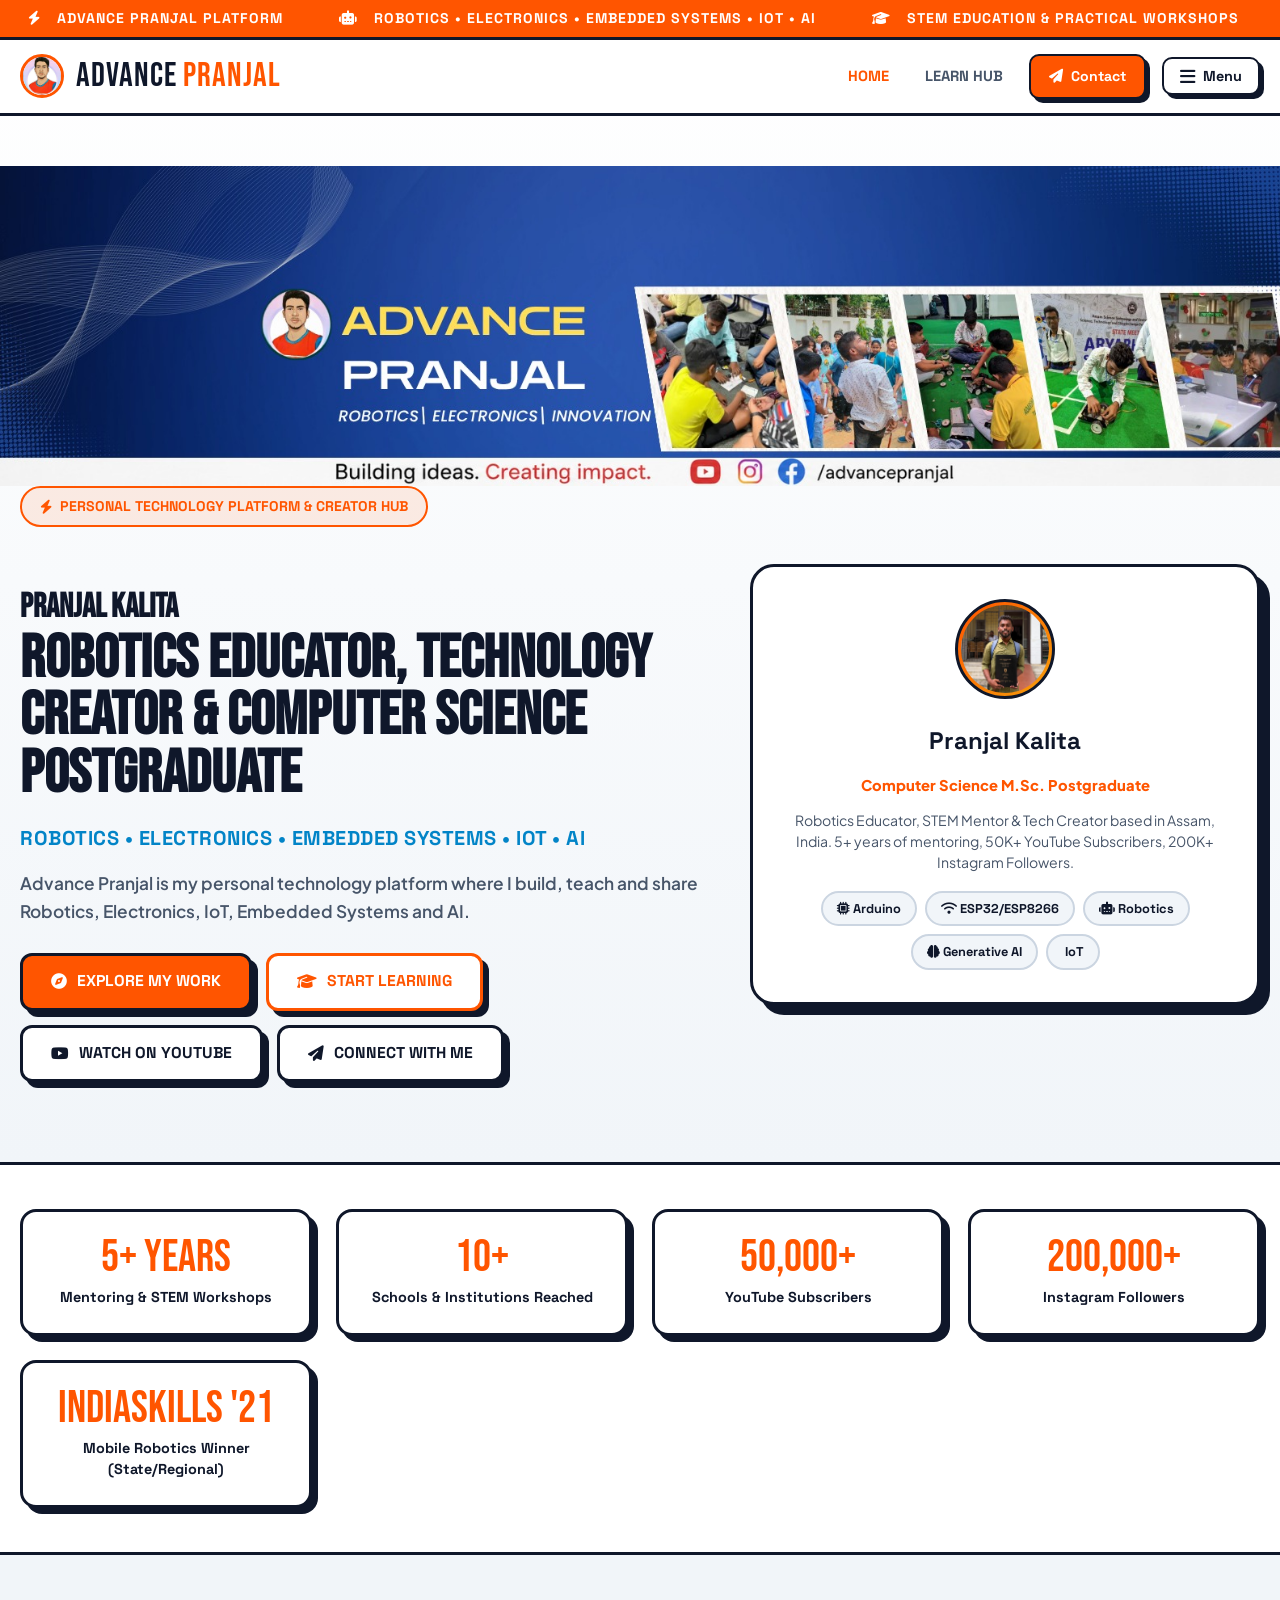
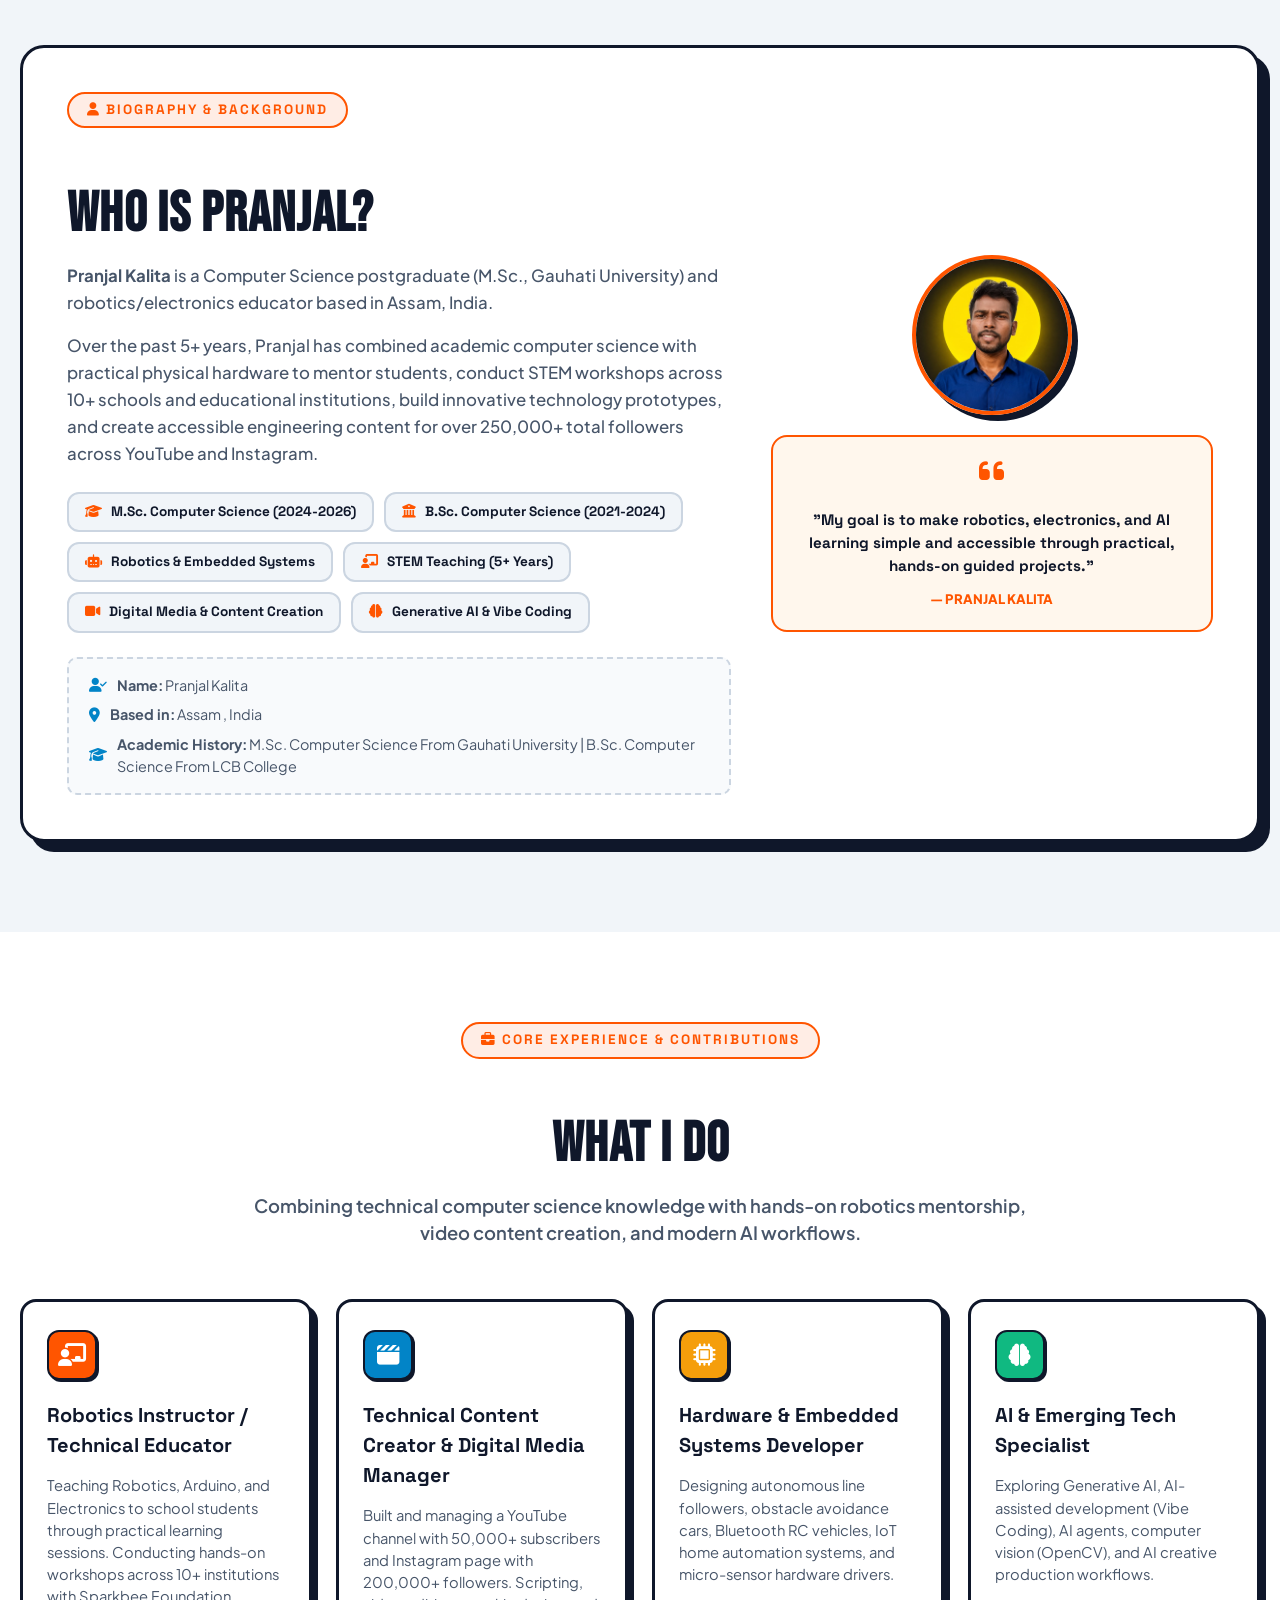
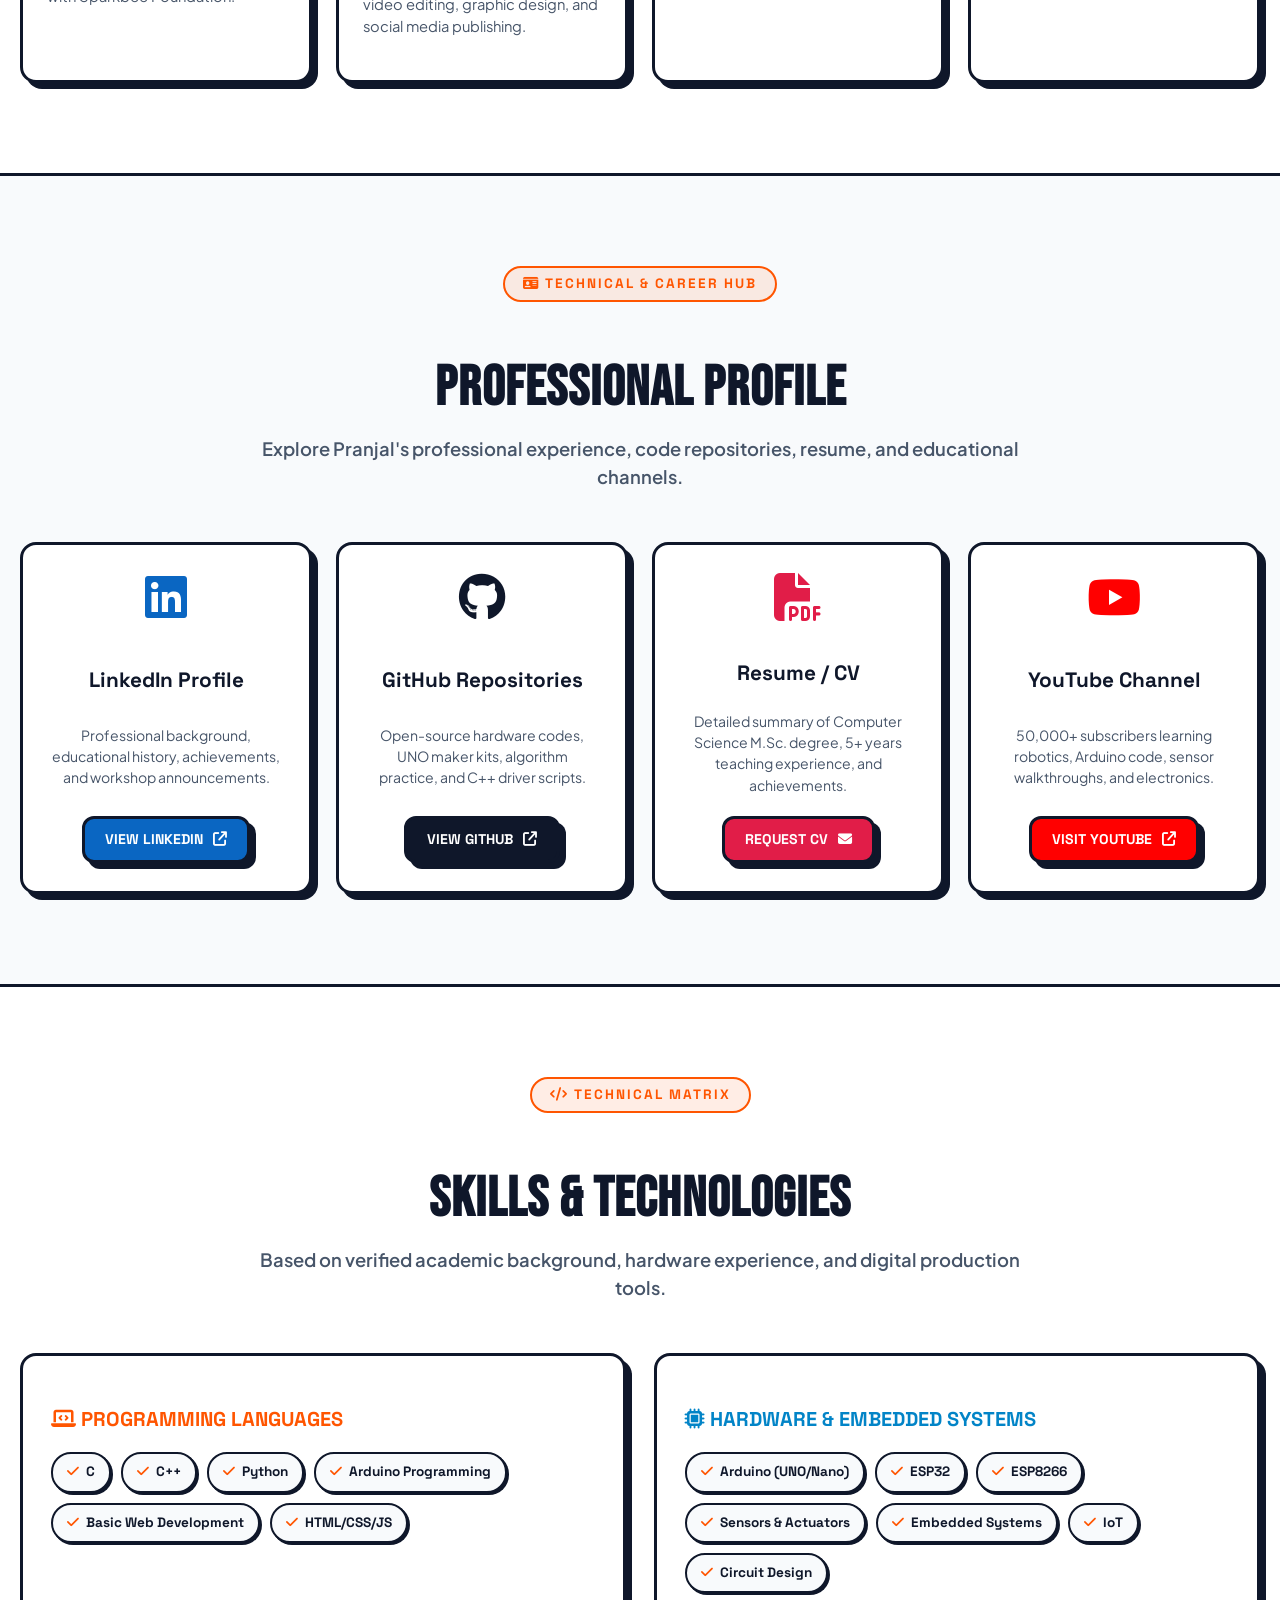
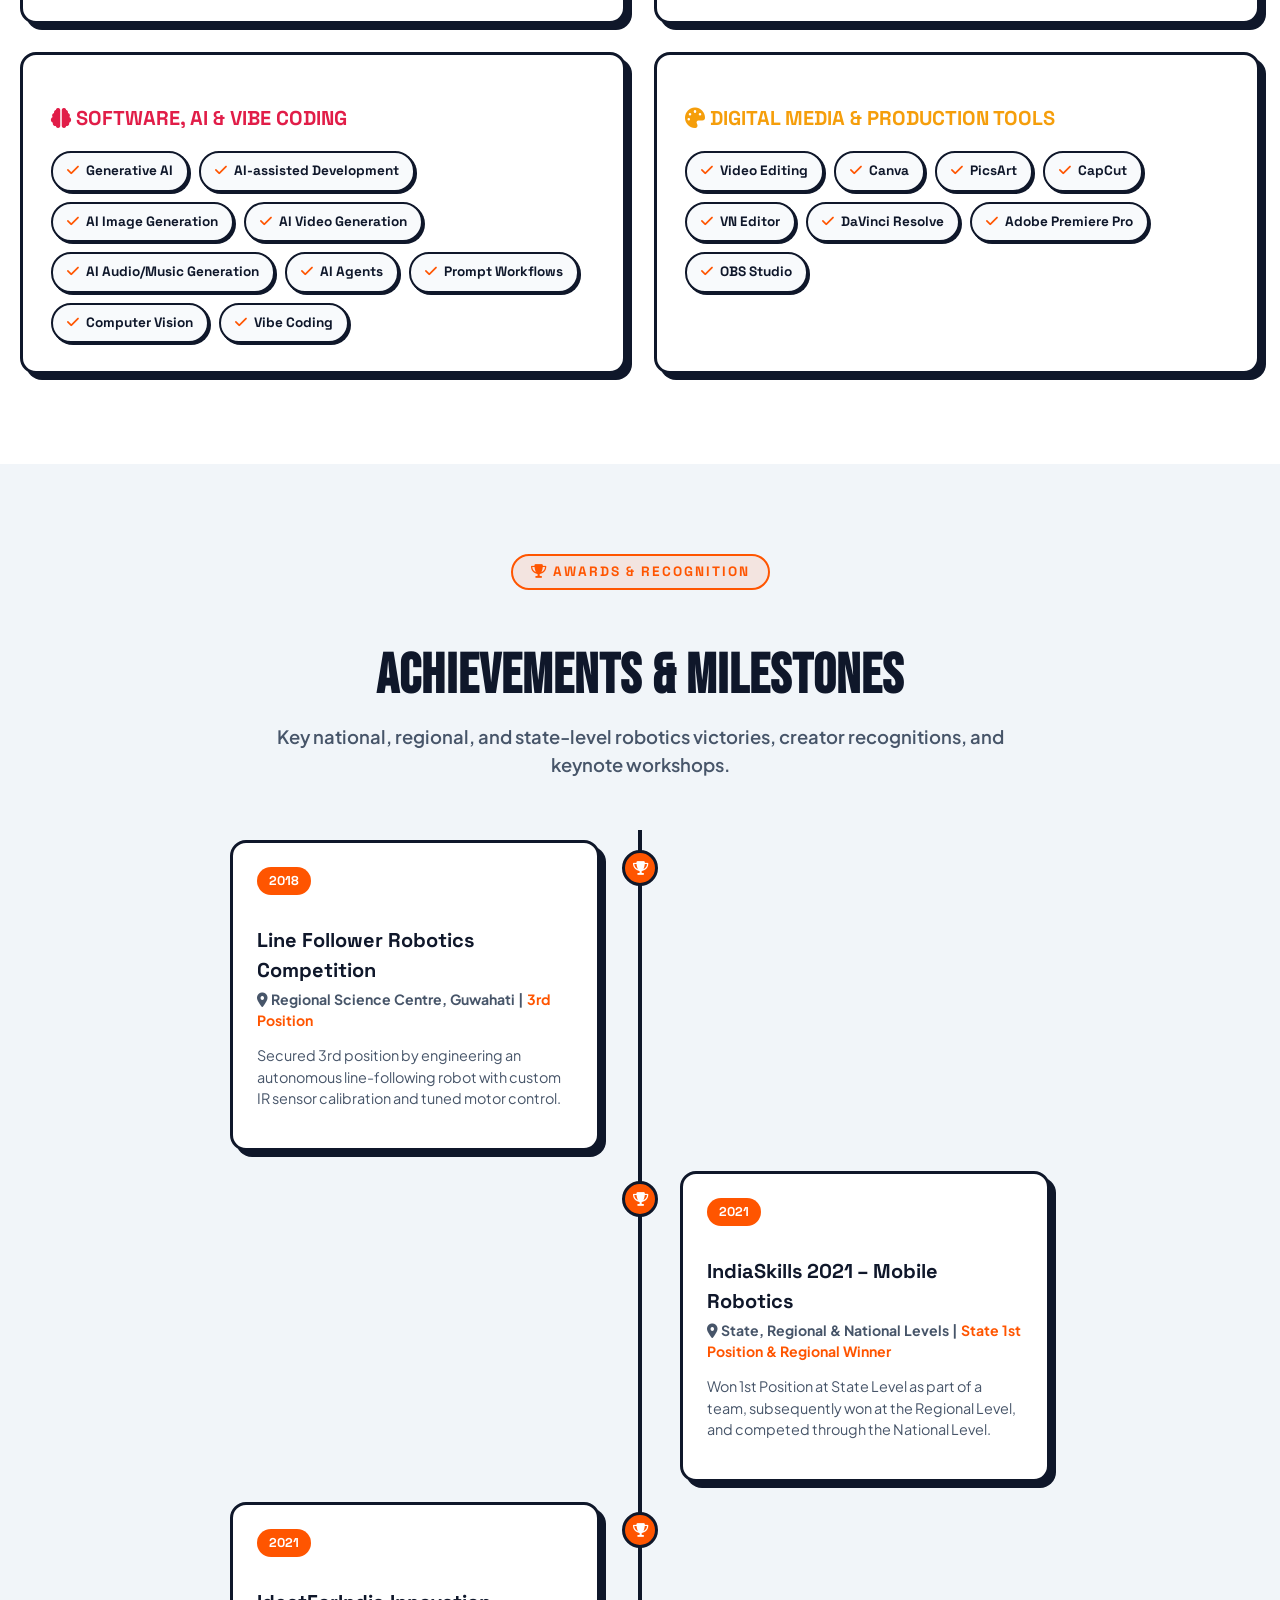
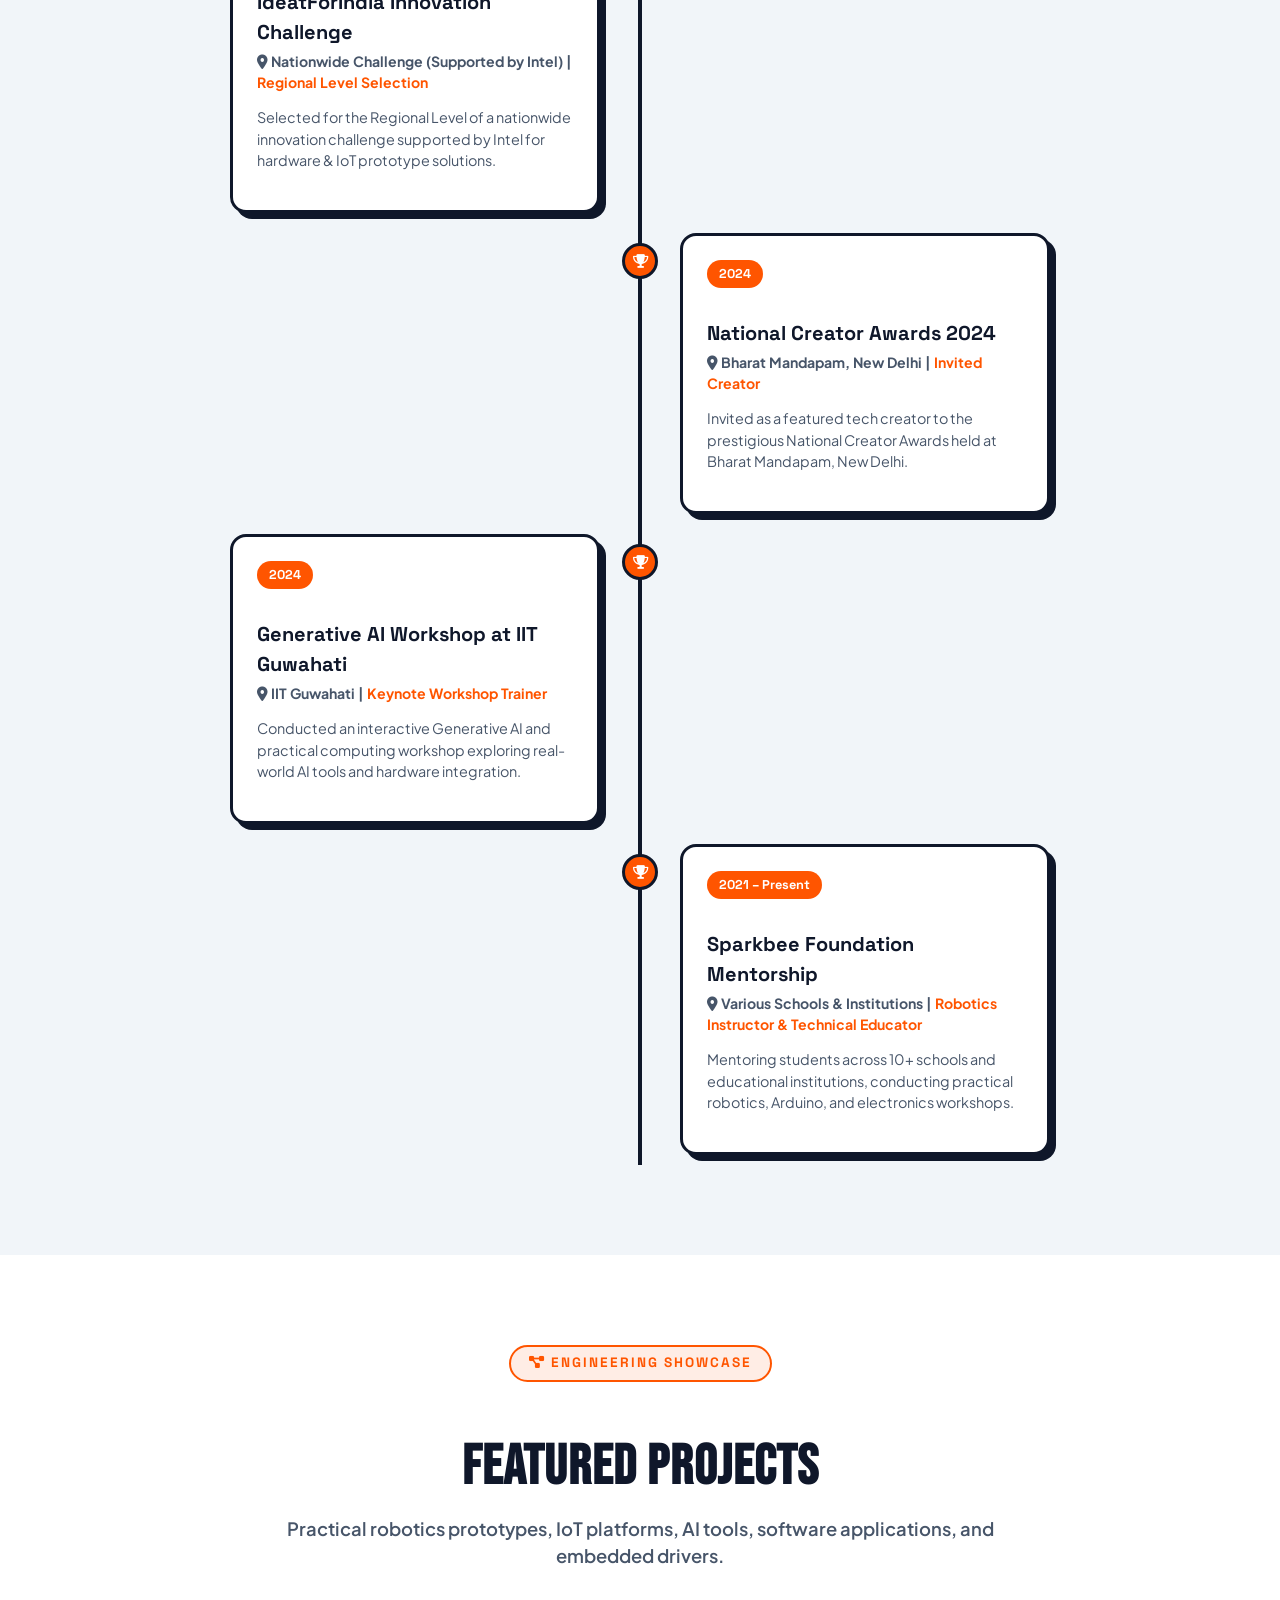
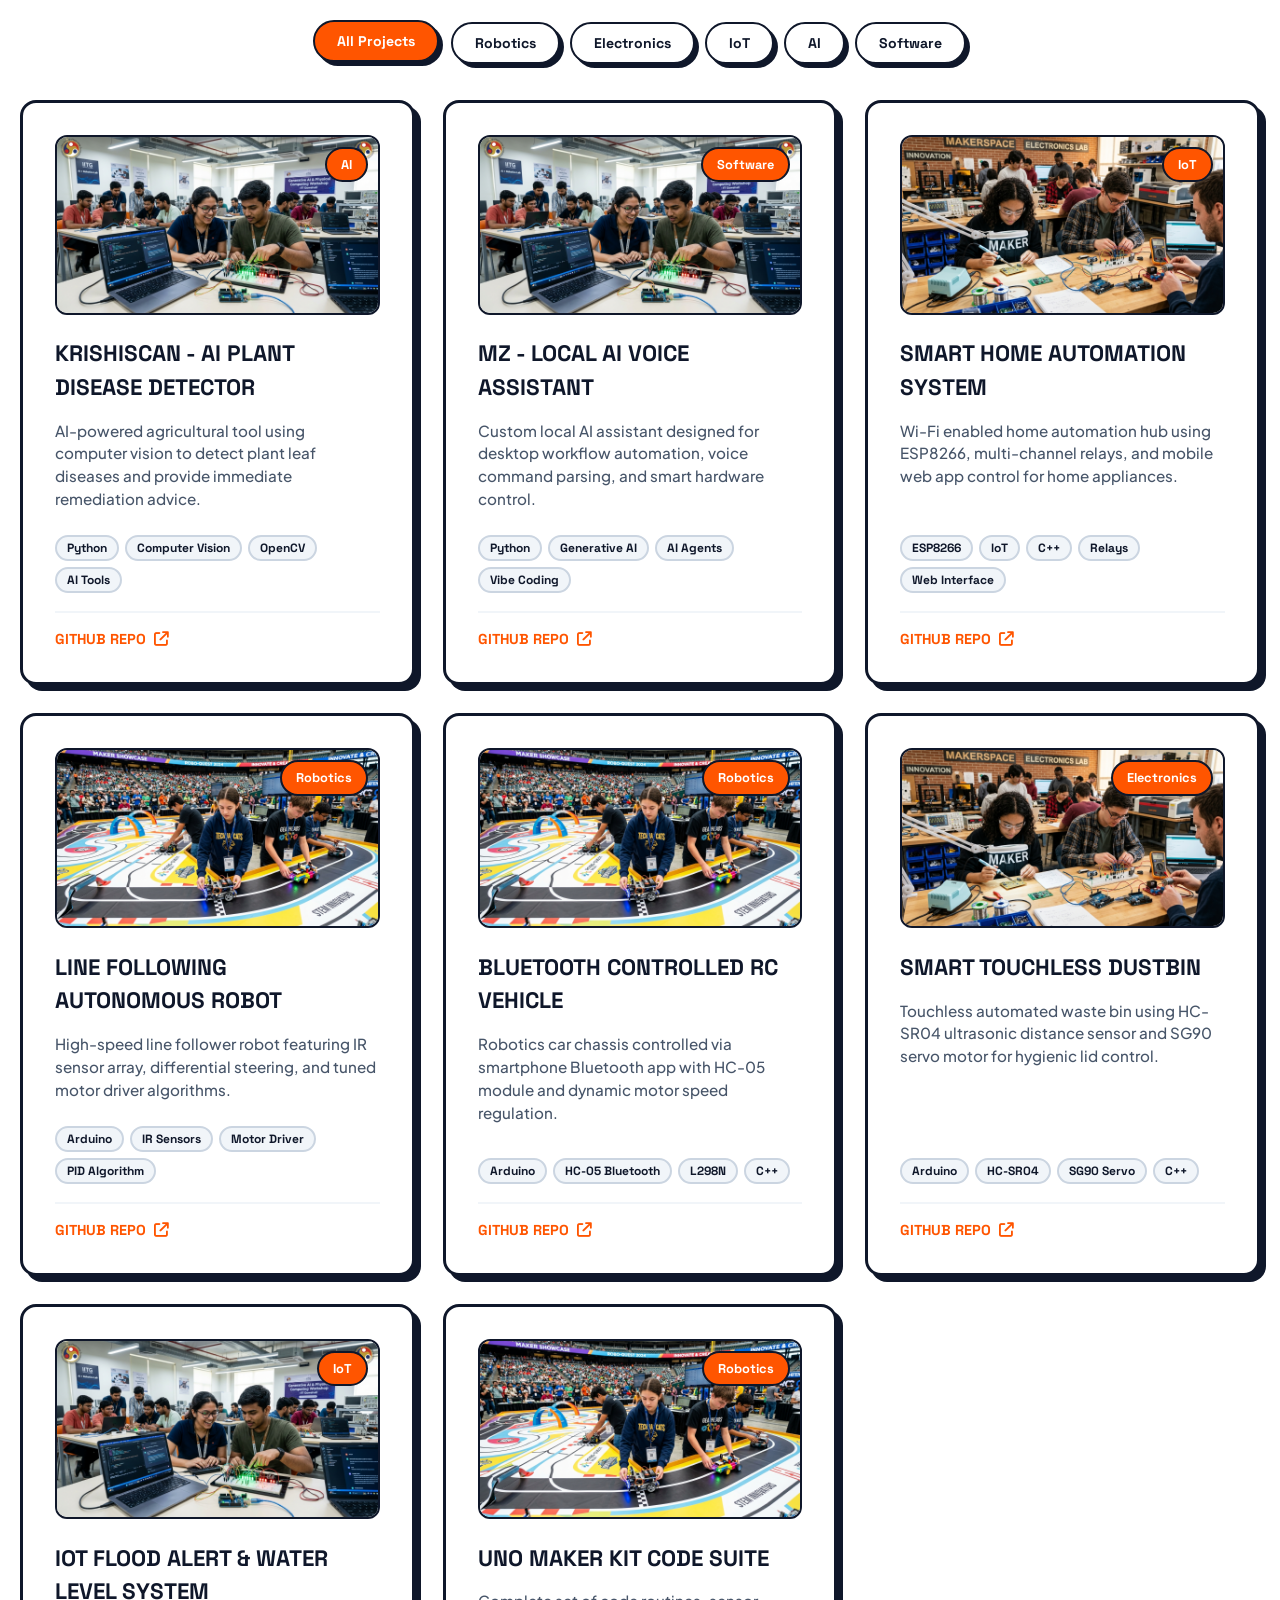
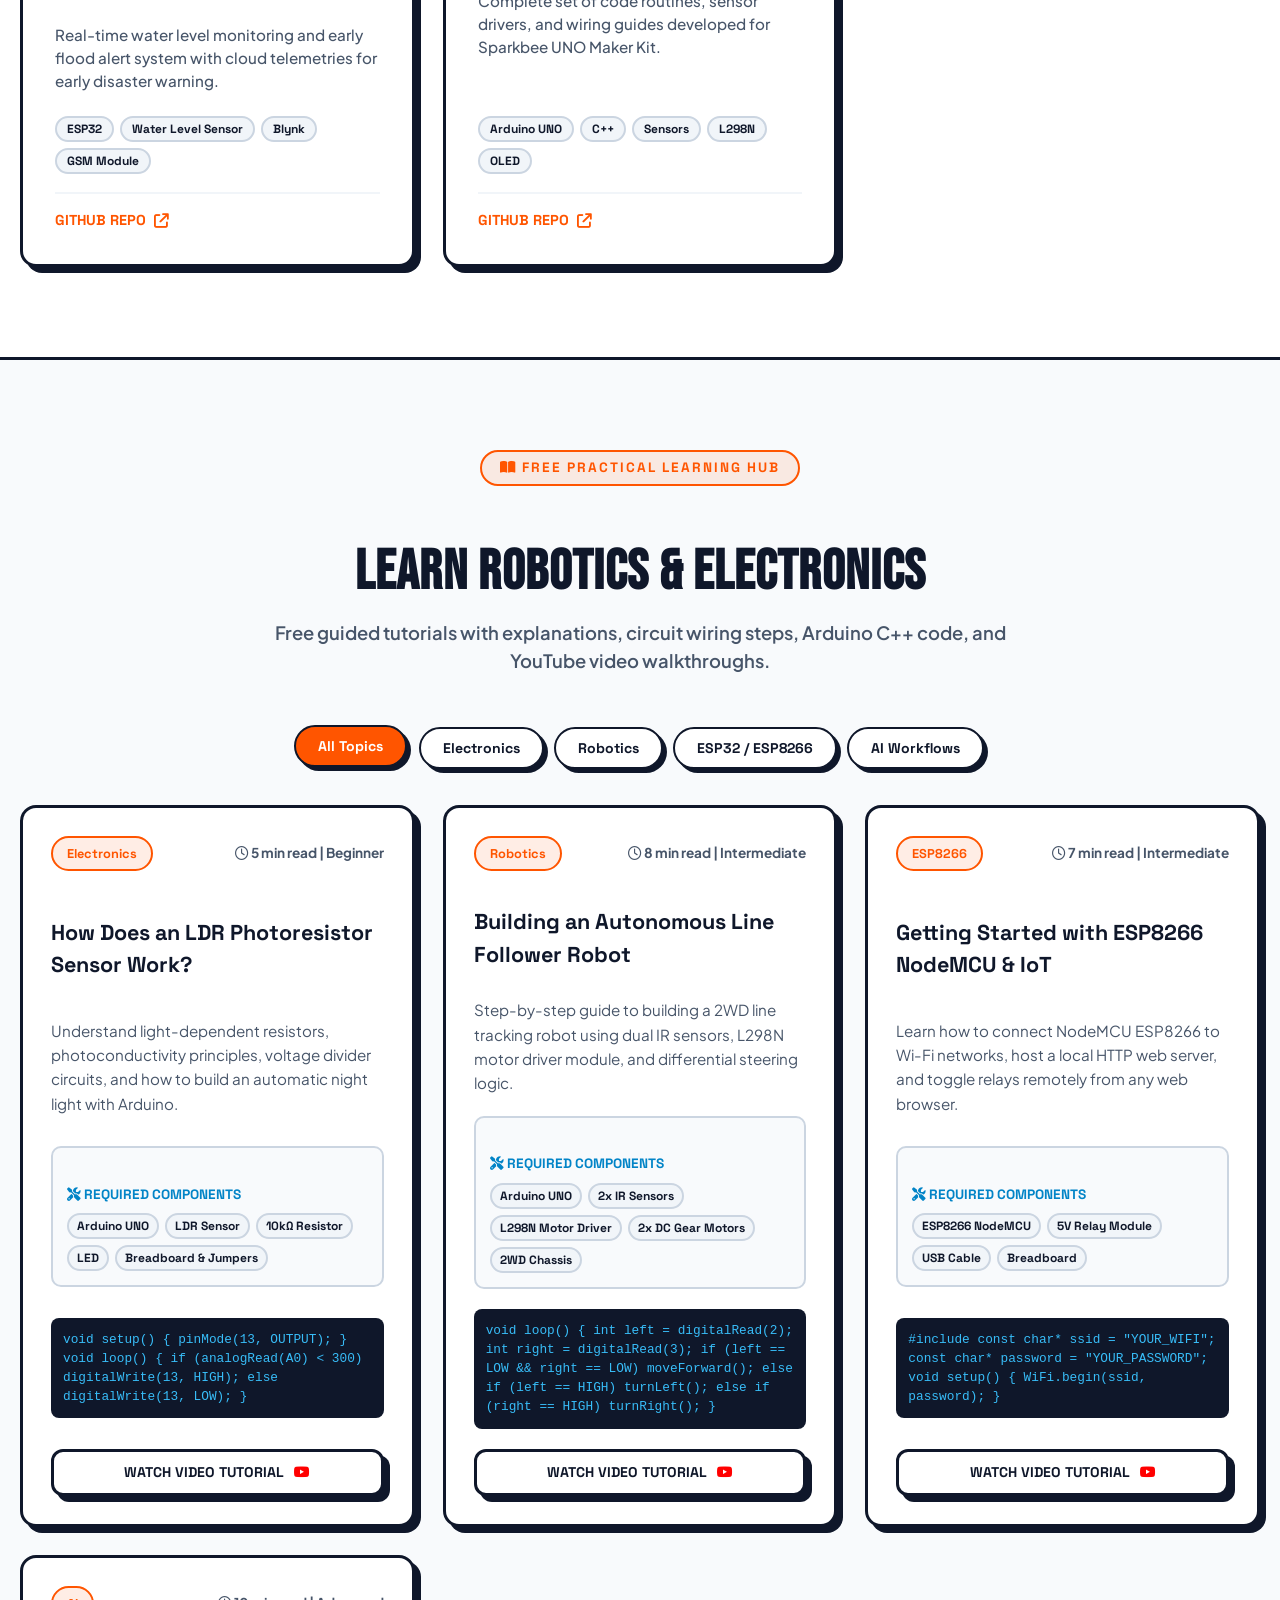
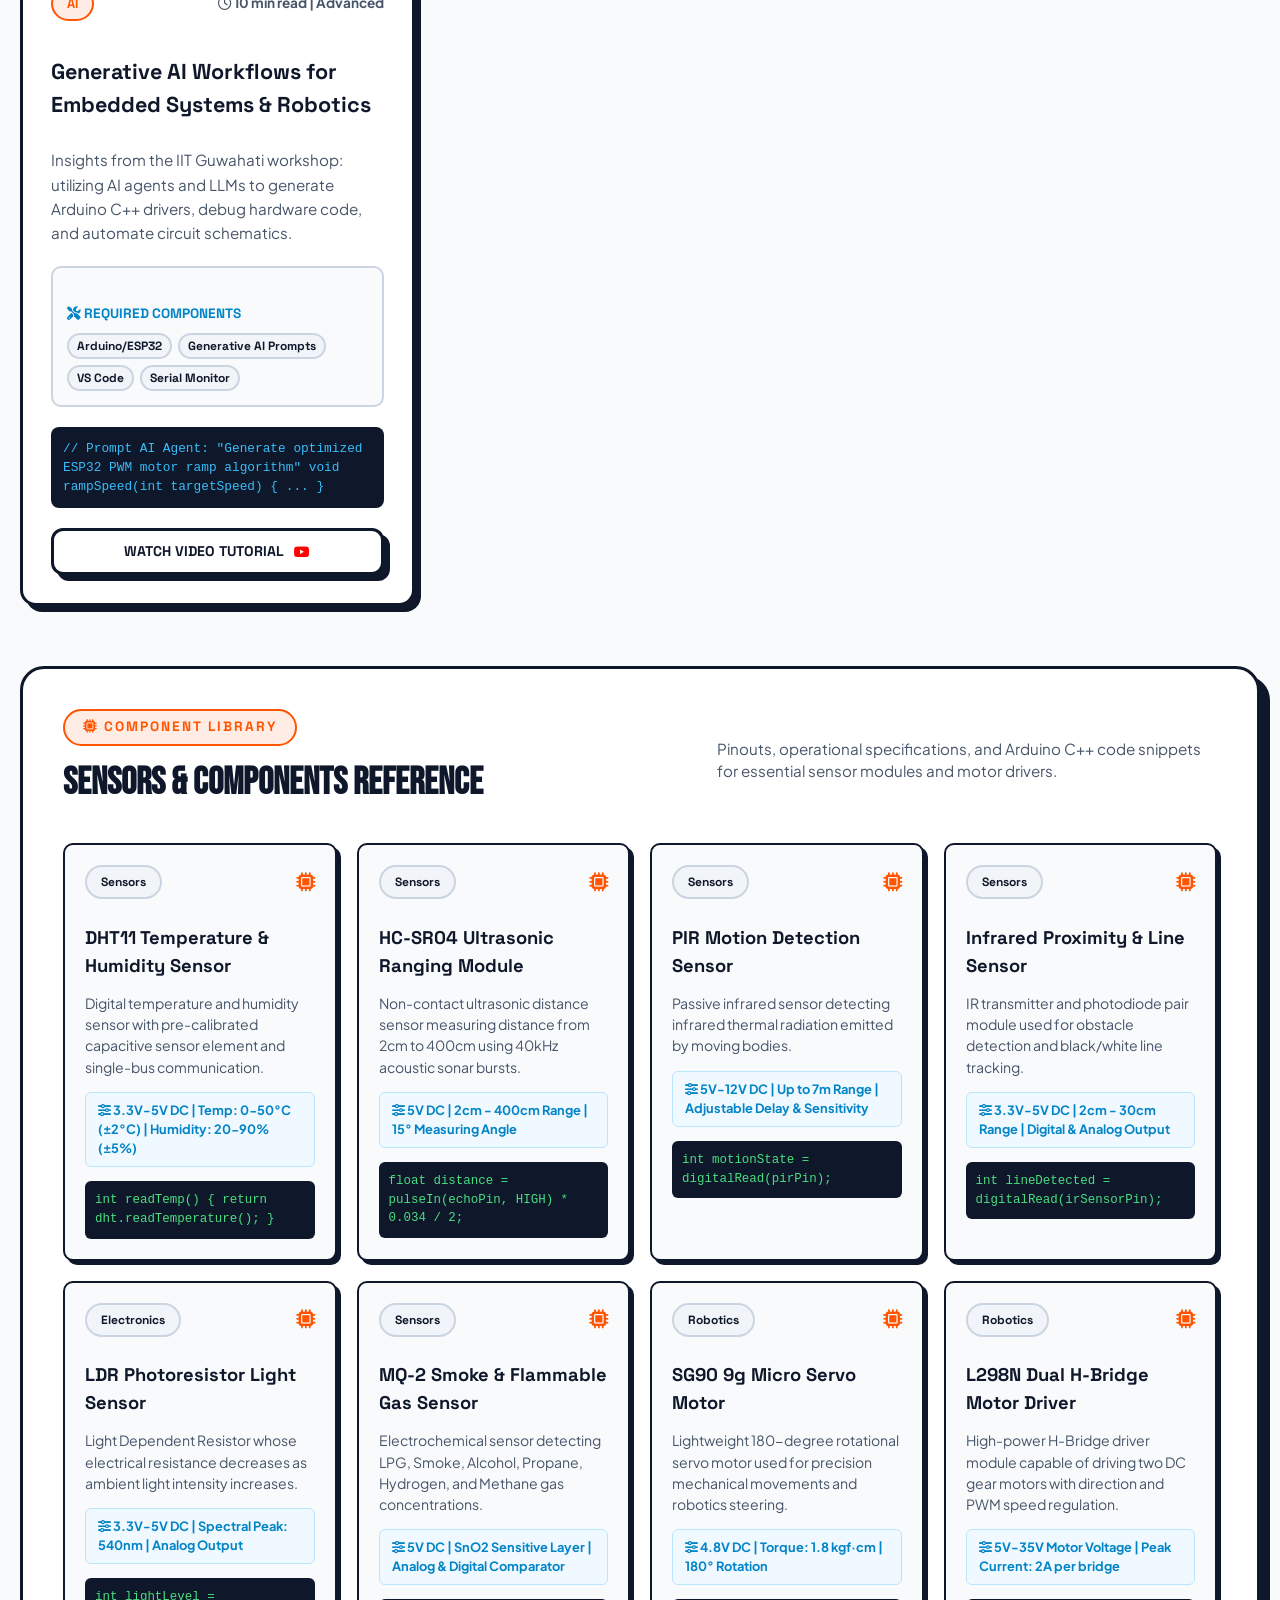
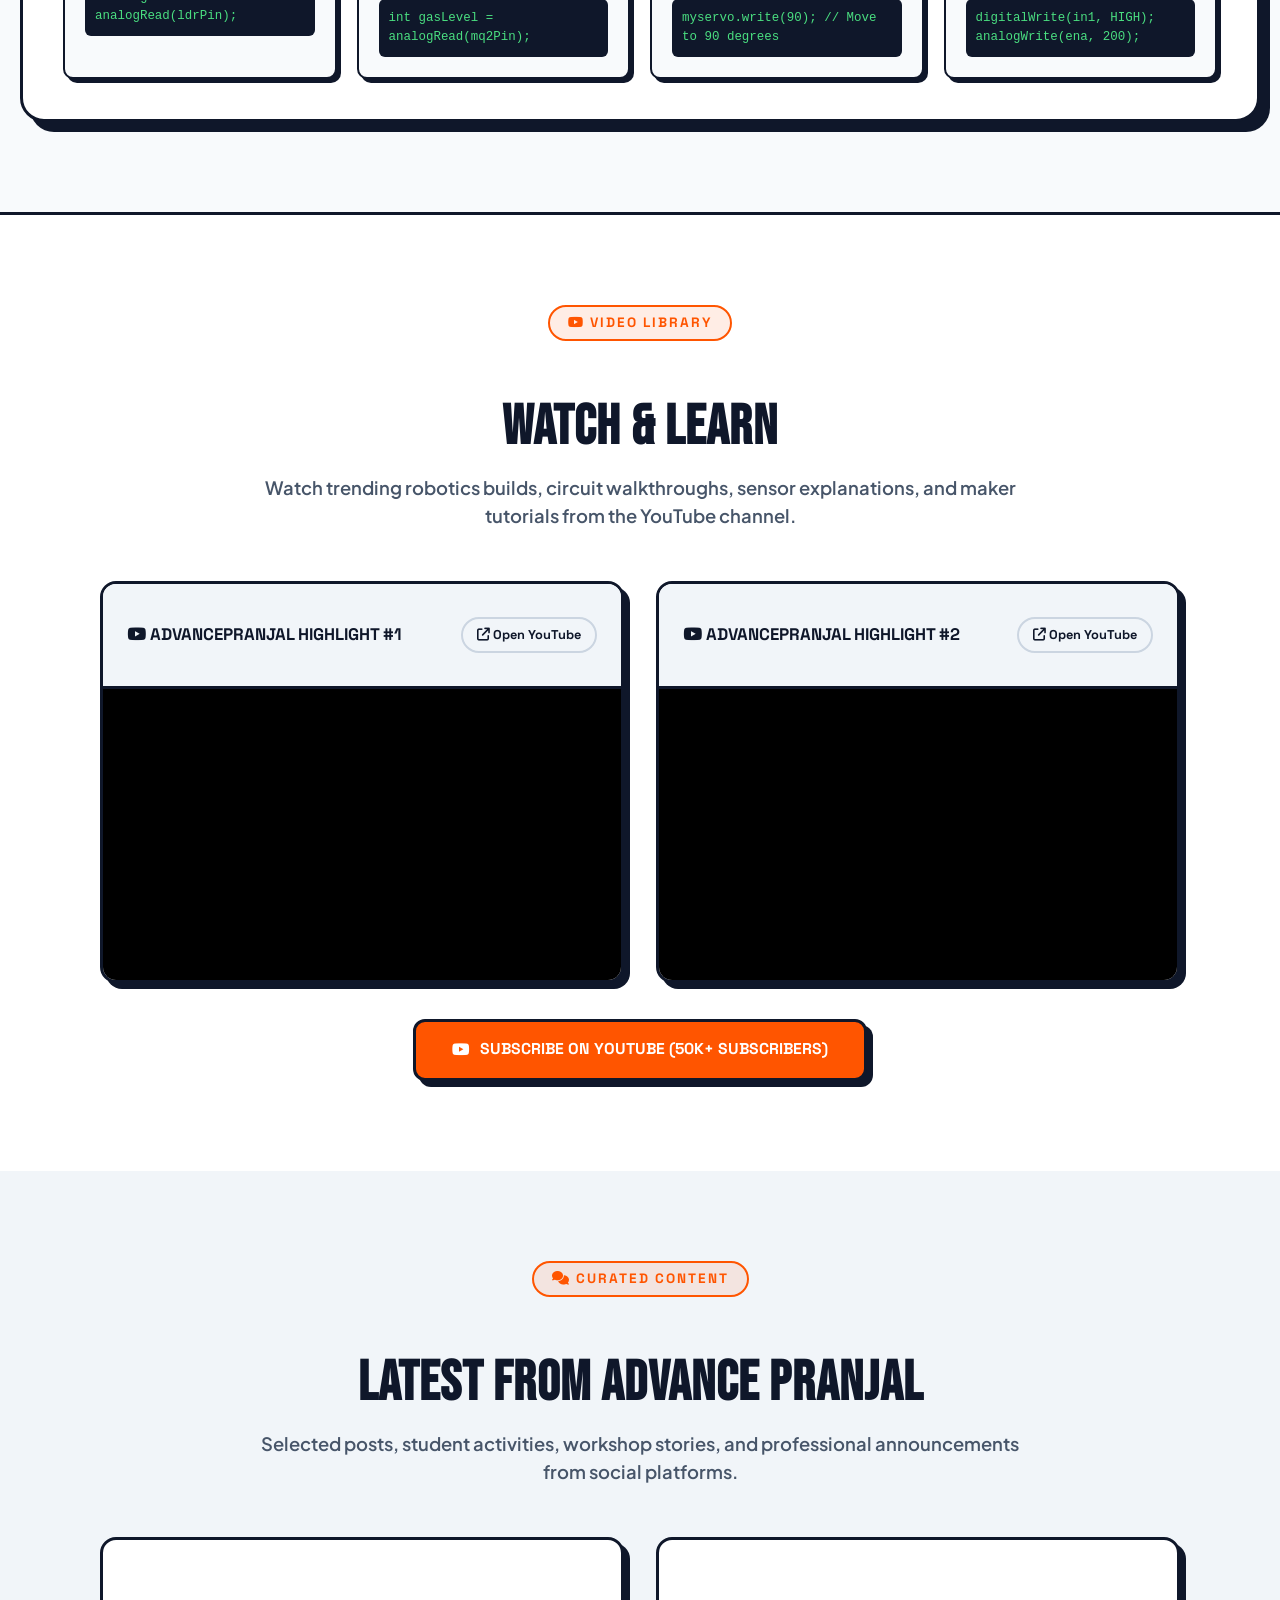
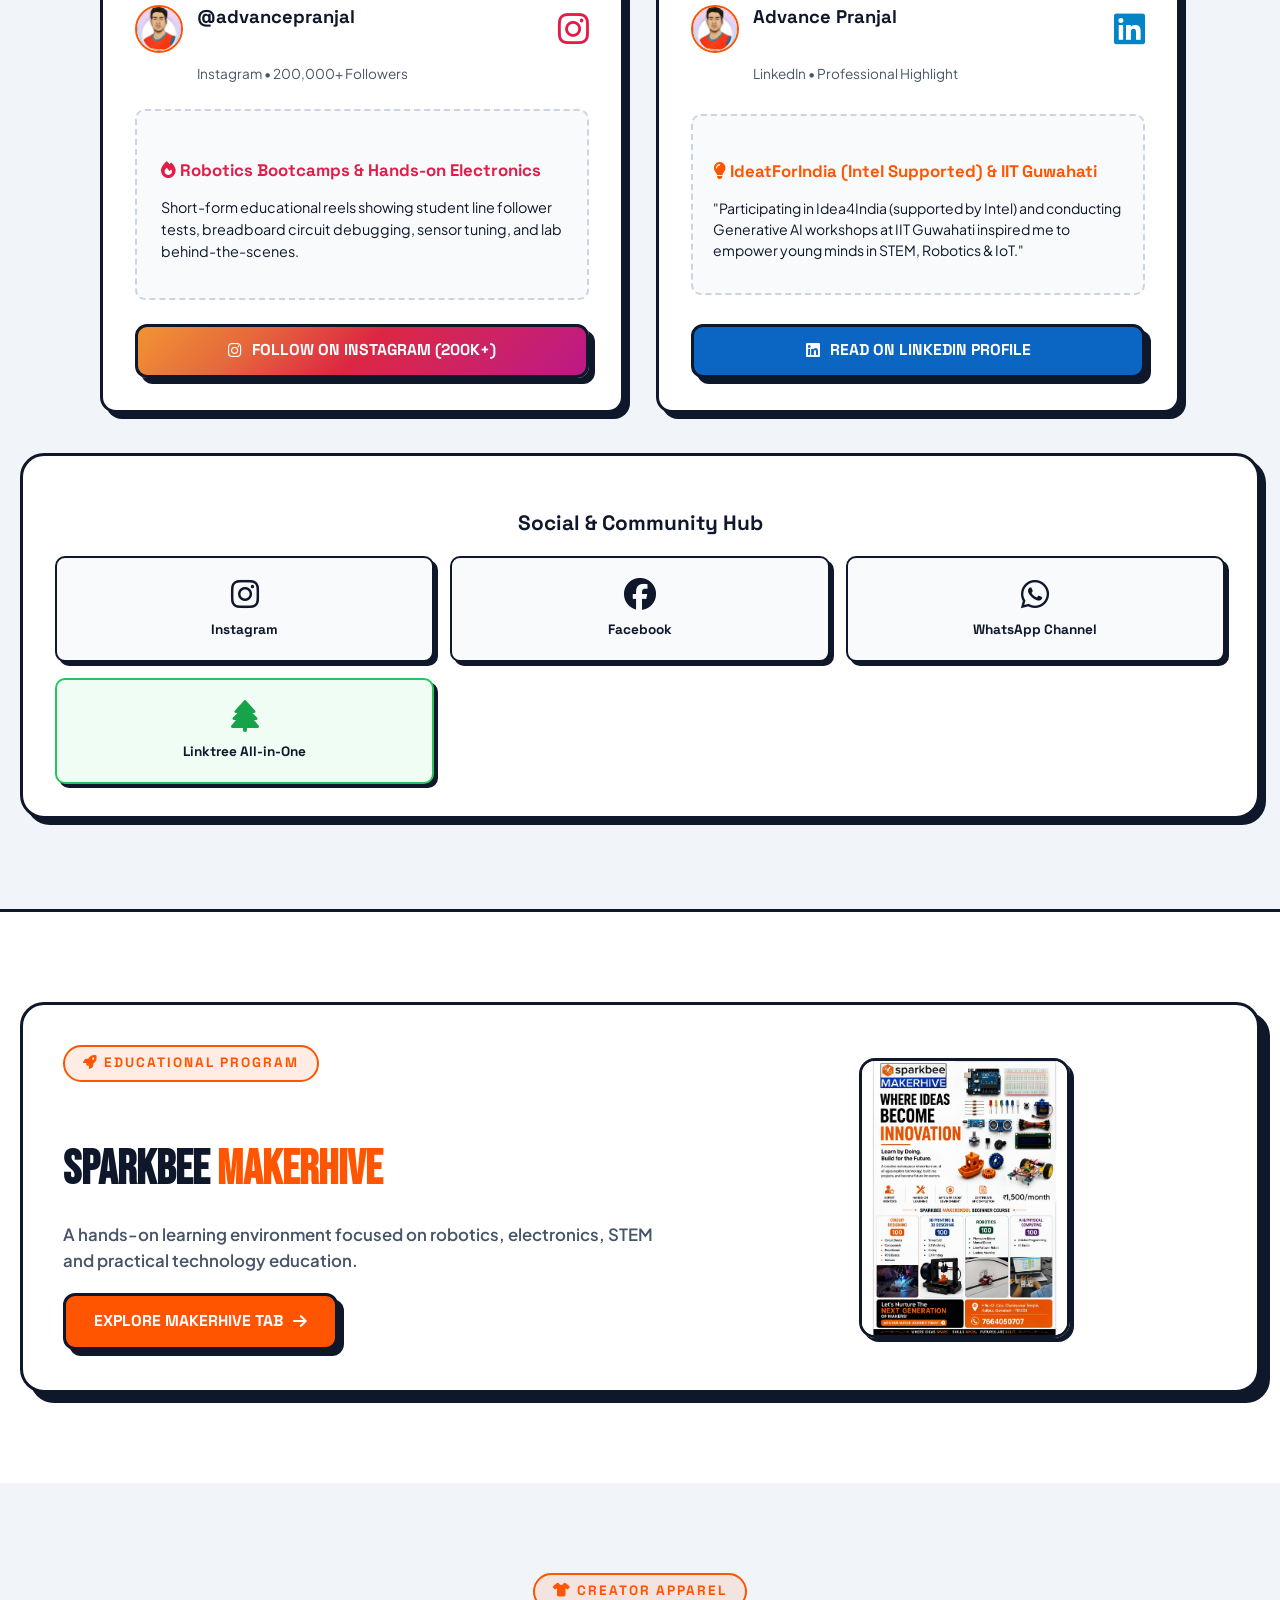
<file: index.html>
<!DOCTYPE html>
<html lang="en">
<head>
  <meta charset="UTF-8">
  <meta name="viewport" content="width=device-width, initial-scale=1.0">
  <meta name="description" content="Pranjal Kalita (Advance Pranjal) — Robotics Educator, Technology Creator & Computer Science Postgraduate based in Assam, India. Personal platform for Robotics, Electronics, IoT, Embedded Systems & AI.">
  <meta name="keywords" content="Pranjal Kalita, Advance Pranjal, Robotics Educator, Technology Creator, Computer Science Postgraduate, Assam, Arduino, ESP32, IoT, STEM Education, Embedded Systems, AI">
  <meta name="author" content="Pranjal Kalita - Advance Pranjal">

  <title>Pranjal Kalita — Robotics Educator, Technology Creator & Computer Science Postgraduate | Advance Pranjal</title>

  <!-- Favicon -->
  <link rel="icon" type="image/jpeg" href="assets/ap_logo.jpg">
  <link rel="shortcut icon" href="favicon.ico">

  <!-- Google Fonts & FontAwesome -->
  <link rel="preconnect" href="https://fonts.googleapis.com">
  <link rel="preconnect" href="https://fonts.gstatic.com" crossorigin>
  <link href="https://fonts.googleapis.com/css2?family=Bebas+Neue&family=Plus+Jakarta+Sans:wght@500;600;700;800;900&family=Space+Grotesk:wght@700;800;900&display=swap" rel="stylesheet">
  <link rel="stylesheet" href="https://cdnjs.cloudflare.com/ajax/libs/font-awesome/6.5.1/css/all.min.css" integrity="sha512-DTOQO9RWCH3ppGqcWaEA1BIZOC6xxalwEsw9c2QQeAIftl+Vegovlnee1c9QX4TctnWMn13TZye+giMm8e2LwA==" crossorigin="anonymous" referrerpolicy="no-referrer" />

  <!-- Custom Styles -->
  <link rel="stylesheet" href="styles.css">
  
  <!-- Central Config -->
  <script src="config.js"></script>
</head>
<body>

  <!-- Announcement Ticker Bar -->
  <div class="ticker-bar">
    <div class="ticker-track">
      <div class="ticker-item"><i class="fa-solid fa-bolt"></i> ADVANCE PRANJAL PLATFORM</div>
      <div class="ticker-item"><i class="fa-solid fa-robot"></i> ROBOTICS • ELECTRONICS • EMBEDDED SYSTEMS • IoT • AI</div>
      <div class="ticker-item"><i class="fa-solid fa-graduation-cap"></i> STEM EDUCATION & PRACTICAL WORKSHOPS</div>
      <div class="ticker-item"><i class="fa-solid fa-fire"></i> 50K+ SUBSCRIBERS & 200K+ FOLLOWERS</div>
      <div class="ticker-item"><i class="fa-solid fa-bolt"></i> ADVANCE PRANJAL PLATFORM</div>
      <div class="ticker-item"><i class="fa-solid fa-robot"></i> ROBOTICS • ELECTRONICS • EMBEDDED SYSTEMS • IoT • AI</div>
    </div>
  </div>

  <!-- Ambient Glow Effects -->
  <div class="bg-glow-1"></div>
  <div class="bg-glow-2"></div>

  <!-- Preloader Screen (Animated Futuristic Tech Studio) -->
  <div id="preloader">
    <div class="preloader-bg-glow"></div>
    <div class="preloader-particles">
      <span></span><span></span><span></span><span></span><span></span>
    </div>
    
    <div class="spinner-box">
      <div class="circle-border">
        <div class="circle-core">
          <img src="assets/ap_logo.jpg" alt="Advance Pranjal Logo" class="preloader-logo">
        </div>
      </div>
    </div>
    
    <div class="preloader-text-box">
      <span id="preloaderTypedText" class="typed-text"></span><span class="typing-cursor">|</span>
    </div>
    <div class="preloader-progress-bar">
      <div class="preloader-progress-fill"></div>
    </div>
  </div>

  <!-- Navigation Bar -->
  <nav class="navbar">
    <div class="nav-container">
      <a href="index.html#hero" class="brand-logo">
        <img src="assets/ap_logo.jpg" alt="Advance Pranjal Logo">
        <span class="brand-title">ADVANCE <span>PRANJAL</span></span>
      </a>

      <!-- Visible Primary Actions (1 or 2 links stay visible) -->
      <div class="nav-primary-actions">
        <a href="index.html#hero" class="nav-visible-link active">Home</a>
        <a href="index.html#learn" class="nav-visible-link">Learn Hub</a>
        <a href="index.html#contact" class="nav-btn"><i class="fa-solid fa-paper-plane"></i> Contact</a>
        
        <!-- Three-Line Menu Button (Hamburguer Menu for all items) -->
        <button class="menu-toggle-btn mobile-toggle" aria-label="Toggle Navigation Menu">
          <i class="fa-solid fa-bars"></i>
          <span class="menu-text">Menu</span>
        </button>
      </div>

      <!-- Navigation Drawer (Contains all section buttons & pages) -->
      <ul class="nav-links">
        <li class="nav-drawer-header">
          <span>Navigation Menu</span>
        </li>
        <li><a href="index.html#hero" class="active"><i class="fa-solid fa-house"></i> Home</a></li>
        <li><a href="index.html#about"><i class="fa-solid fa-user"></i> About Pranjal</a></li>
        <li><a href="index.html#what-i-do"><i class="fa-solid fa-briefcase"></i> What I Do</a></li>
        <li><a href="index.html#professional-profile"><i class="fa-solid fa-id-card"></i> Professional Profile</a></li>
        <li><a href="index.html#achievements"><i class="fa-solid fa-trophy"></i> Achievements</a></li>
        <li><a href="index.html#projects"><i class="fa-solid fa-diagram-project"></i> Featured Projects</a></li>
        <li><a href="index.html#learn"><i class="fa-solid fa-book-open"></i> Learn Robotics & AI</a></li>
        <li><a href="index.html#featured"><i class="fa-brands fa-youtube"></i> Watch & Learn Videos</a></li>
        <li><a href="index.html#social-feed"><i class="fa-solid fa-comments"></i> Social Highlights</a></li>
        <li><a href="makerhive.html" class="nav-drawer-highlight"><i class="fa-solid fa-rocket"></i> Sparkbee MakerHive Page</a></li>
        <li><a href="index.html#store" class="nav-drawer-highlight"><i class="fa-solid fa-bag-shopping"></i> AP Shop</a></li>
        <li><a href="index.html#support" class="nav-drawer-highlight"><i class="fa-solid fa-heart"></i> Support Creator</a></li>
        <li><a href="index.html#contact" class="nav-btn" style="justify-content: center; width: 100%; margin-top: 10px;"><i class="fa-solid fa-paper-plane"></i> Contact Me</a></li>
      </ul>
    </div>
  </nav>

  <!-- 1. HERO SECTION -->
  <header id="hero" class="hero">
    <div class="hero-bg">
      <img src="assets/official_ap_banner.jpeg" alt="Official Advance Pranjal Channel Banner">
      <div class="hero-overlay"></div>
    </div>

    <div class="hero-container">
      <div class="hero-content">
        <div class="hero-badge">
          <i class="fa-solid fa-bolt"></i> Personal Technology Platform & Creator Hub
        </div>
        <h1 class="hero-title">
          <span style="color: var(--border-dark); font-size: 0.55em; display: block; margin-bottom: 6px;">Pranjal Kalita</span>
          Robotics Educator, Technology Creator & Computer Science Postgraduate
        </h1>
        <p class="hero-subtitle">Robotics • Electronics • Embedded Systems • IoT • AI</p>
        <p style="color: var(--text-muted); font-size: 1.08rem; margin-bottom: 28px; font-weight: 600; line-height: 1.6;">
          Advance Pranjal is my personal technology platform where I build, teach and share Robotics, Electronics, IoT, Embedded Systems and AI.
        </p>
        
        <div class="hero-actions">
          <a href="#projects" class="btn-primary">
            <i class="fa-solid fa-compass"></i> Explore My Work
          </a>
          <a href="#learn" class="btn-secondary" style="border-color: var(--accent-orange); color: var(--accent-orange);">
            <i class="fa-solid fa-graduation-cap"></i> Start Learning
          </a>
          <a href="https://www.youtube.com/@AdvancePranjal" target="_blank" rel="noopener" class="btn-secondary">
            <i class="fa-brands fa-youtube"></i> Watch on YouTube
          </a>
          <a href="#contact" class="btn-secondary">
            <i class="fa-solid fa-paper-plane"></i> Connect With Me
          </a>
        </div>
      </div>

      <div class="hero-card-preview">
        <div class="hero-avatar-wrapper">
          <img src="assets/pranjal.jpeg" alt="Pranjal Kalita Profile">
        </div>
        <h3 style="font-family: var(--font-heading); font-size: 1.5rem; margin-bottom: 4px; color: var(--border-dark);">Pranjal Kalita</h3>
        <p style="color: var(--accent-orange); font-size: 0.92rem; font-weight: 800; margin-bottom: 10px;">Computer Science M.Sc. Postgraduate</p>
        <p style="color: var(--text-muted); font-size: 0.88rem; margin-bottom: 16px; line-height: 1.5;">
          Robotics Educator, STEM Mentor & Tech Creator based in Assam, India. 5+ years of mentoring, 50K+ YouTube Subscribers, 200K+ Instagram Followers.
        </p>
        
        <div class="tech-tags">
          <span class="tech-tag"><i class="fa-solid fa-microchip"></i> Arduino</span>
          <span class="tech-tag"><i class="fa-solid fa-wifi"></i> ESP32/ESP8266</span>
          <span class="tech-tag"><i class="fa-solid fa-robot"></i> Robotics</span>
          <span class="tech-tag"><i class="fa-solid fa-brain"></i> Generative AI</span>
          <span class="tech-tag"><i class="fa-solid fa-internet"></i> IoT</span>
        </div>
      </div>
    </div>
  </header>

  <!-- QUICK STATS BAR -->
  <section class="section" style="padding: 44px 0; background: #ffffff; border-bottom: 3px solid var(--border-dark);">
    <div class="container">
      <div id="statsGrid" class="stats-grid">
        <!-- Rendered dynamically from config.js -->
      </div>
    </div>
  </section>

  <!-- 2. ABOUT PRANJAL SECTION -->
  <section id="about" class="section" style="background: #f1f5f9;">
    <div class="container">
      <div class="about-card-wrapper">
        <div class="about-text-col">
          <span class="section-tag"><i class="fa-solid fa-user"></i> Biography & Background</span>
          <h2 class="section-title" style="text-align: left; margin-bottom: 20px;">Who is Pranjal?</h2>
          <p class="about-paragraph">
            <strong>Pranjal Kalita</strong> is a Computer Science postgraduate (M.Sc., Gauhati University) and robotics/electronics educator based in Assam, India.
          </p>
          <p class="about-paragraph">
            Over the past 5+ years, Pranjal has combined academic computer science with practical physical hardware to mentor students, conduct STEM workshops across 10+ schools and educational institutions, build innovative technology prototypes, and create accessible engineering content for over 250,000+ total followers across YouTube and Instagram.
          </p>

          <div class="about-journey-grid">
            <div class="journey-badge"><i class="fa-solid fa-graduation-cap"></i> M.Sc. Computer Science (2024-2026)</div>
            <div class="journey-badge"><i class="fa-solid fa-university"></i> B.Sc. Computer Science (2021-2024)</div>
            <div class="journey-badge"><i class="fa-solid fa-robot"></i> Robotics & Embedded Systems</div>
            <div class="journey-badge"><i class="fa-solid fa-chalkboard-user"></i> STEM Teaching (5+ Years)</div>
            <div class="journey-badge"><i class="fa-solid fa-video"></i> Digital Media & Content Creation</div>
            <div class="journey-badge"><i class="fa-solid fa-brain"></i> Generative AI & Vibe Coding</div>
          </div>

          <div class="public-info-box">
            <div class="info-item"><i class="fa-solid fa-user-check"></i> <span><strong>Name:</strong> Pranjal Kalita</span></div>
            <div class="info-item"><i class="fa-solid fa-location-dot"></i> <span><strong>Based in:</strong> Assam , India</span></div>
            <div class="info-item"><i class="fa-solid fa-graduation-cap"></i> <span><strong>Academic History:</strong> M.Sc. Computer Science From Gauhati University | B.Sc. Computer Science From LCB College </span></div>
          </div>
        </div>

        <div class="about-image-col">
          <img src="assets/PranjalKalita.jpeg" alt="Pranjal Kalita Profile Picture" class="about-avatar-img">
          <div class="about-quote-card">
            <i class="fa-solid fa-quote-left quote-icon"></i>
            <p>"My goal is to make robotics, electronics, and AI learning simple and accessible through practical, hands-on guided projects."</p>
            <span>— Pranjal Kalita</span>
          </div>
        </div>
      </div>
    </div>
  </section>

  <!-- 3. WHAT I DO SECTION -->
  <section id="what-i-do" class="section" style="background: #ffffff;">
    <div class="container">
      <div class="section-header">
        <span class="section-tag"><i class="fa-solid fa-briefcase"></i> Core Experience & Contributions</span>
        <h2 class="section-title">What I Do</h2>
        <p class="section-desc">Combining technical computer science knowledge with hands-on robotics mentorship, video content creation, and modern AI workflows.</p>
      </div>

      <div class="what-i-do-grid">
        <div class="service-card">
          <div class="service-icon" style="background: var(--accent-orange); color: #fff;">
            <i class="fa-solid fa-chalkboard-user"></i>
          </div>
          <h3>Robotics Instructor / Technical Educator</h3>
          <p>Teaching Robotics, Arduino, and Electronics to school students through practical learning sessions. Conducting hands-on workshops across 10+ institutions with Sparkbee Foundation.</p>
        </div>

        <div class="service-card">
          <div class="service-icon" style="background: var(--accent-cyan); color: #fff;">
            <i class="fa-solid fa-clapperboard"></i>
          </div>
          <h3>Technical Content Creator & Digital Media Manager</h3>
          <p>Built and managing a YouTube channel with 50,000+ subscribers and Instagram page with 200,000+ followers. Scripting, video editing, graphic design, and social media publishing.</p>
        </div>

        <div class="service-card">
          <div class="service-icon" style="background: var(--accent-amber); color: #fff;">
            <i class="fa-solid fa-microchip"></i>
          </div>
          <h3>Hardware & Embedded Systems Developer</h3>
          <p>Designing autonomous line followers, obstacle avoidance cars, Bluetooth RC vehicles, IoT home automation systems, and micro-sensor hardware drivers.</p>
        </div>

        <div class="service-card">
          <div class="service-icon" style="background: var(--accent-green); color: #fff;">
            <i class="fa-solid fa-brain"></i>
          </div>
          <h3>AI & Emerging Tech Specialist</h3>
          <p>Exploring Generative AI, AI-assisted development (Vibe Coding), AI agents, computer vision (OpenCV), and AI creative production workflows.</p>
        </div>
      </div>
    </div>
  </section>

  <!-- 4. PROFESSIONAL PROFILE SECTION (Clean Separation) -->
  <section id="professional-profile" class="section" style="background: #f8fafc; border-top: 3px solid var(--border-dark); border-bottom: 3px solid var(--border-dark);">
    <div class="container">
      <div class="section-header">
        <span class="section-tag"><i class="fa-solid fa-id-card"></i> Technical & Career Hub</span>
        <h2 class="section-title">Professional Profile</h2>
        <p class="section-desc">Explore Pranjal's professional experience, code repositories, resume, and educational channels.</p>
      </div>

      <div class="beyond-grid">
        <div class="beyond-card">
          <i class="fa-brands fa-linkedin beyond-icon" style="color: #0a66c2;"></i>
          <h3>LinkedIn Profile</h3>
          <p>Professional background, educational history, achievements, and workshop announcements.</p>
          <a href="https://www.linkedin.com/in/pranjallkalitaa/" target="_blank" rel="noopener" class="btn-primary" style="background: #0a66c2; font-size: 0.88rem; padding: 10px 20px;">
            View LinkedIn <i class="fa-solid fa-arrow-up-right-from-square"></i>
          </a>
        </div>

        <div class="beyond-card">
          <i class="fa-brands fa-github beyond-icon" style="color: #0f172a;"></i>
          <h3>GitHub Repositories</h3>
          <p>Open-source hardware codes, UNO maker kits, algorithm practice, and C++ driver scripts.</p>
          <a href="https://github.com/advancepranjalofficial" target="_blank" rel="noopener" class="btn-primary" style="background: #0f172a; font-size: 0.88rem; padding: 10px 20px;">
            View GitHub <i class="fa-solid fa-arrow-up-right-from-square"></i>
          </a>
        </div>

        <div class="beyond-card">
          <i class="fa-solid fa-file-pdf beyond-icon" style="color: var(--accent-pink);"></i>
          <h3>Resume / CV</h3>
          <p>Detailed summary of Computer Science M.Sc. degree, 5+ years teaching experience, and achievements.</p>
          <a href="mailto:contact.to.advance@gmail.com?subject=Requesting%20Pranjal%20Kalita%20Resume" class="btn-primary" style="background: var(--accent-pink); font-size: 0.88rem; padding: 10px 20px;">
            Request CV <i class="fa-solid fa-envelope"></i>
          </a>
        </div>

        <div class="beyond-card">
          <i class="fa-brands fa-youtube beyond-icon" style="color: #ff0000;"></i>
          <h3>YouTube Channel</h3>
          <p>50,000+ subscribers learning robotics, Arduino code, sensor walkthroughs, and electronics.</p>
          <a href="https://www.youtube.com/@AdvancePranjal" target="_blank" rel="noopener" class="btn-primary" style="background: #ff0000; font-size: 0.88rem; padding: 10px 20px;">
            Visit YouTube <i class="fa-solid fa-arrow-up-right-from-square"></i>
          </a>
        </div>
      </div>
    </div>
  </section>

  <!-- SKILLS INTERACTIVE GRID -->
  <section id="skills" class="section" style="background: #ffffff;">
    <div class="container">
      <div class="section-header">
        <span class="section-tag"><i class="fa-solid fa-code"></i> Technical Matrix</span>
        <h2 class="section-title">Skills & Technologies</h2>
        <p class="section-desc">Based on verified academic background, hardware experience, and digital production tools.</p>
      </div>

      <div class="skills-category-grid">
        <div class="skill-category-card">
          <h3 class="category-heading" style="color: var(--accent-orange);"><i class="fa-solid fa-laptop-code"></i> Programming Languages</h3>
          <div id="skillsProgramming" class="skills-pill-wrap"></div>
        </div>

        <div class="skill-category-card">
          <h3 class="category-heading" style="color: var(--accent-cyan);"><i class="fa-solid fa-microchip"></i> Hardware & Embedded Systems</h3>
          <div id="skillsHardware" class="skills-pill-wrap"></div>
        </div>

        <div class="skill-category-card">
          <h3 class="category-heading" style="color: var(--accent-pink);"><i class="fa-solid fa-brain"></i> Software, AI & Vibe Coding</h3>
          <div id="skillsAI" class="skills-pill-wrap"></div>
        </div>

        <div class="skill-category-card">
          <h3 class="category-heading" style="color: var(--accent-amber);"><i class="fa-solid fa-palette"></i> Digital Media & Production Tools</h3>
          <div id="skillsCreative" class="skills-pill-wrap"></div>
        </div>
      </div>
    </div>
  </section>

  <!-- 5. ACHIEVEMENTS TIMELINE SECTION -->
  <section id="achievements" class="section" style="background: #f1f5f9;">
    <div class="container">
      <div class="section-header">
        <span class="section-tag"><i class="fa-solid fa-trophy"></i> Awards & Recognition</span>
        <h2 class="section-title">Achievements & Milestones</h2>
        <p class="section-desc">Key national, regional, and state-level robotics victories, creator recognitions, and keynote workshops.</p>
      </div>

      <div id="timelineContainer" class="timeline-container">
        <!-- Rendered dynamically from config.js -->
      </div>
    </div>
  </section>

  <!-- 6. FEATURED PROJECTS SECTION (9 Categorized Projects) -->
  <section id="projects" class="section" style="background: #ffffff;">
    <div class="container">
      <div class="section-header">
        <span class="section-tag"><i class="fa-solid fa-diagram-project"></i> Engineering Showcase</span>
        <h2 class="section-title">Featured Projects</h2>
        <p class="section-desc">Practical robotics prototypes, IoT platforms, AI tools, software applications, and embedded drivers.</p>
      </div>

      <!-- Project Categories Filter -->
      <div class="filter-bar">
        <button class="filter-btn active" data-filter="all">All Projects</button>
        <button class="filter-btn" data-filter="Robotics">Robotics</button>
        <button class="filter-btn" data-filter="Electronics">Electronics</button>
        <button class="filter-btn" data-filter="IoT">IoT</button>
        <button class="filter-btn" data-filter="AI">AI</button>
        <button class="filter-btn" data-filter="Software">Software</button>
      </div>

      <div id="projectsGrid" class="projects-grid">
        <!-- Rendered dynamically from config.js -->
      </div>
    </div>
  </section>

  <!-- 7. NEW MAJOR STANDALONE SECTION — LEARN -->
  <section id="learn" class="section" style="background: #f8fafc; border-top: 3px solid var(--border-dark); border-bottom: 3px solid var(--border-dark);">
    <div class="container">
      <div class="section-header">
        <span class="section-tag"><i class="fa-solid fa-book-open"></i> Free Practical Learning Hub</span>
        <h2 class="section-title">Learn Robotics & Electronics</h2>
        <p class="section-desc">Free guided tutorials with explanations, circuit wiring steps, Arduino C++ code, and YouTube video walkthroughs.</p>
      </div>

      <!-- Learn Topic Filters -->
      <div class="filter-bar" style="margin-bottom: 36px;">
        <button class="learn-filter-btn active" data-learn-filter="all">All Topics</button>
        <button class="learn-filter-btn" data-learn-filter="Electronics">Electronics</button>
        <button class="learn-filter-btn" data-learn-filter="Robotics">Robotics</button>
        <button class="learn-filter-btn" data-learn-filter="ESP8266">ESP32 / ESP8266</button>
        <button class="learn-filter-btn" data-learn-filter="AI">AI Workflows</button>
      </div>

      <div id="learnArticlesGrid" class="learn-articles-grid" style="margin-bottom: 60px;">
        <!-- Rendered dynamically from config.js -->
      </div>

      <!-- SENSOR & COMPONENT LIBRARY SUB-SECTION -->
      <div style="background: #ffffff; border: 3px solid #0f172a; border-radius: var(--radius-lg); padding: 40px; box-shadow: var(--shadow-lg);">
        <div style="display: flex; justify-content: space-between; align-items: center; flex-wrap: wrap; gap: 16px; margin-bottom: 32px;">
          <div>
            <span class="section-tag" style="margin-bottom: 8px;"><i class="fa-solid fa-microchip"></i> Component Library</span>
            <h3 style="font-family: var(--font-display); font-size: 2.4rem; text-transform: uppercase; margin:0;">Sensors & Components Reference</h3>
          </div>
          <p style="color: var(--text-muted); font-size: 0.95rem; max-width: 500px;">
            Pinouts, operational specifications, and Arduino C++ code snippets for essential sensor modules and motor drivers.
          </p>
        </div>

        <div id="sensorLibraryGrid" class="sensor-library-grid">
          <!-- Rendered dynamically from config.js -->
        </div>
      </div>
    </div>
  </section>

  <!-- YOUTUBE VIDEO SECTION -->
  <section id="featured" class="section" style="background: #ffffff;">
    <div class="container">
      <div class="section-header">
        <span class="section-tag"><i class="fa-brands fa-youtube"></i> Video Library</span>
        <h2 class="section-title">Watch & Learn</h2>
        <p class="section-desc">Watch trending robotics builds, circuit walkthroughs, sensor explanations, and maker tutorials from the YouTube channel.</p>
      </div>

      <div class="video-showcase-grid">
        <!-- Video 1 -->
        <div class="video-card">
          <div class="video-card-header">
            <h4><i class="fa-brands fa-youtube"></i> AdvancePranjal Highlight #1</h4>
            <a href="https://www.youtube.com/watch?v=2tAsJic2vDY" target="_blank" rel="noopener" class="tech-tag" style="margin:0; text-decoration:none;"><i class="fa-solid fa-arrow-up-right-from-square"></i> Open YouTube</a>
          </div>
          <div class="video-card-body">
            <iframe 
              src="https://www.youtube.com/embed/2tAsJic2vDY?autoplay=0&controls=1&modestbranding=1" 
              title="AdvancePranjal Video 1" 
              allow="accelerometer; autoplay; clipboard-write; encrypted-media; gyroscope; picture-in-picture; web-share" 
              referrerpolicy="strict-origin-when-cross-origin"
              allowfullscreen>
            </iframe>
          </div>
        </div>

        <!-- Video 2 -->
        <div class="video-card">
          <div class="video-card-header">
            <h4><i class="fa-brands fa-youtube"></i> AdvancePranjal Highlight #2</h4>
            <a href="https://www.youtube.com/watch?v=2xM3a2yKASQ" target="_blank" rel="noopener" class="tech-tag" style="margin:0; text-decoration:none;"><i class="fa-solid fa-arrow-up-right-from-square"></i> Open YouTube</a>
          </div>
          <div class="video-card-body">
            <iframe 
              src="https://www.youtube.com/embed/2xM3a2yKASQ?autoplay=0&controls=1&modestbranding=1" 
              title="AdvancePranjal Video 2" 
              allow="accelerometer; autoplay; clipboard-write; encrypted-media; gyroscope; picture-in-picture; web-share" 
              referrerpolicy="strict-origin-when-cross-origin"
              allowfullscreen>
            </iframe>
          </div>
        </div>
      </div>

      <div style="text-align: center; margin-top: 36px;">
        <a href="https://www.youtube.com/@AdvancePranjal" target="_blank" rel="noopener" class="btn-primary" style="padding: 16px 36px;">
          <i class="fa-brands fa-youtube"></i> Subscribe on YouTube (50K+ Subscribers)
        </a>
      </div>
    </div>
  </section>

  <!-- 8. INSTAGRAM & LINKEDIN HIGHLIGHT CARDS (Latest From Advance Pranjal) -->
  <section id="social-feed" class="section" style="background: #f1f5f9;">
    <div class="container">
      <div class="section-header">
        <span class="section-tag"><i class="fa-solid fa-comments"></i> Curated Content</span>
        <h2 class="section-title">Latest From Advance Pranjal</h2>
        <p class="section-desc">Selected posts, student activities, workshop stories, and professional announcements from social platforms.</p>
      </div>

      <div class="feed-grid">
        <!-- Instagram Highlight -->
        <div class="feed-card instagram-feed">
          <div class="feed-header">
            <div class="feed-user">
              <img src="assets/ap_logo.jpg" alt="AdvancePranjal Avatar">
              <div>
                <h5>@advancepranjal</h5>
                <span>Instagram • 200,000+ Followers</span>
              </div>
            </div>
            <i class="fa-brands fa-instagram feed-platform-icon instagram"></i>
          </div>
          <div class="feed-content">
            <div class="feed-preview-box">
              <h4 style="font-family: var(--font-heading); color: var(--accent-pink); margin-bottom: 8px; font-size: 1.05rem;">
                <i class="fa-solid fa-fire"></i> Robotics Bootcamps & Hands-on Electronics
              </h4>
              <p style="font-size: 0.9rem; color: var(--text-main); margin-bottom: 12px; line-height: 1.5;">
                Short-form educational reels showing student line follower tests, breadboard circuit debugging, sensor tuning, and lab behind-the-scenes.
              </p>
            </div>
          </div>
          <div class="feed-footer">
            <a href="https://www.instagram.com/advancepranjal" target="_blank" rel="noopener" class="btn-primary" style="width: 100%; justify-content: center; padding: 12px; background: linear-gradient(135deg, #f09433, #e6683c 25%, #dc2743 50%, #cc2366 75%, #bc1888);">
              <i class="fa-brands fa-instagram"></i> Follow on Instagram (200K+)
            </a>
          </div>
        </div>

        <!-- LinkedIn Highlight -->
        <div class="feed-card linkedin-feed">
          <div class="feed-header">
            <div class="feed-user">
              <img src="assets/ap_logo.jpg" alt="AdvancePranjal Avatar">
              <div>
                <h5>Advance Pranjal </h5>
                <span>LinkedIn • Professional Highlight</span>
              </div>
            </div>
            <i class="fa-brands fa-linkedin feed-platform-icon linkedin"></i>
          </div>
          <div class="feed-content">
            <div class="feed-preview-box" style="text-align: left; padding: 20px;">
              <h4 style="font-family: var(--font-heading); color: var(--accent-orange); margin-bottom: 8px; font-size: 1.05rem;">
                <i class="fa-solid fa-lightbulb"></i> IdeatForIndia (Intel Supported) & IIT Guwahati
              </h4>
              <p style="font-size: 0.88rem; color: var(--text-main); margin-bottom: 12px; line-height: 1.5;">
                "Participating in Idea4India (supported by Intel) and conducting Generative AI workshops at IIT Guwahati inspired me to empower young minds in STEM, Robotics & IoT."
              </p>
            </div>
          </div>
          <div class="feed-footer">
            <a href="https://www.linkedin.com/company/advancepranjal/" target="_blank" rel="noopener" class="btn-primary" style="width: 100%; justify-content: center; padding: 12px; background: #0a66c2;">
              <i class="fa-brands fa-linkedin"></i> Read on LinkedIn Profile
            </a>
          </div>
        </div>
      </div>

      <!-- SOCIAL & COMMUNITY HANDLES (Separate Grid) -->
      <div style="margin-top: 40px; background: #ffffff; border: 3px solid #0f172a; border-radius: var(--radius-lg); padding: 32px; box-shadow: var(--shadow-md);">
        <h3 style="font-family: var(--font-heading); font-size: 1.3rem; margin-bottom: 16px; color: var(--border-dark); text-align: center;">Social & Community Hub</h3>
        <div class="social-grid">
          <a href="https://www.instagram.com/advancepranjal" target="_blank" rel="noopener" class="social-card instagram">
            <i class="fa-brands fa-instagram"></i>
            <span>Instagram</span>
          </a>
          <a href="https://www.facebook.com/advancepranjal" target="_blank" rel="noopener" class="social-card facebook">
            <i class="fa-brands fa-facebook"></i>
            <span>Facebook</span>
          </a>
          <a href="https://whatsapp.com/channel/0029Va9RoaQ23n3ZZ6lKrd2B" target="_blank" rel="noopener" class="social-card whatsapp">
            <i class="fa-brands fa-whatsapp"></i>
            <span>WhatsApp Channel</span>
          </a>
          <a href="https://linktr.ee/Advancepranjal" target="_blank" rel="noopener" class="social-card" style="background: #f0fdf4; border-color: #22c55e;">
            <i class="fa-solid fa-tree" style="color: #16a34a;"></i>
            <span>Linktree All-in-One</span>
          </a>
        </div>
      </div>
    </div>
  </section>

  <!-- SPARKBEE MAKERHIVE SECTION -->
  <section id="makerhive" class="section" style="background: #ffffff; border-top: 3px solid var(--border-dark);">
    <div class="container">
      <div style="background: #ffffff; border: 3px solid #0f172a; border-radius: var(--radius-lg); padding: 40px; box-shadow: var(--shadow-lg); display: grid; grid-template-columns: 1.1fr 0.9fr; gap: 32px; align-items: center;">
        <div>
          <span class="section-tag" style="margin-bottom: 12px;"><i class="fa-solid fa-rocket"></i> Educational Program</span>
          <h2 style="font-family: var(--font-display); font-size: 3rem; text-transform: uppercase; margin-bottom: 12px; color: var(--border-dark);">Sparkbee <span style="color: var(--accent-orange);">MakerHive</span></h2>
          <p style="color: var(--text-muted); font-size: 1.05rem; font-weight: 600; margin-bottom: 20px;">
            A hands-on learning environment focused on robotics, electronics, STEM and practical technology education.
          </p>
          <a href="makerhive.html" class="btn-primary">
            Explore MakerHive Tab <i class="fa-solid fa-arrow-right"></i>
          </a>
        </div>
        <div style="text-align: center;">
          <img src="assets/sparkbee_makerhive_banner.png" alt="Sparkbee MakerHive Banner" style="border-radius: var(--radius-md); border: 3px solid #0f172a; box-shadow: var(--shadow-sm); max-height: 280px; margin: 0 auto; object-fit: contain;">
        </div>
      </div>
    </div>
  </section>

  <!-- AP SHOP SECTION (Moved Lower) -->
  <section id="store" class="section" style="background: #f1f5f9;">
    <div class="container">
      <div class="section-header">
        <span class="section-tag"><i class="fa-solid fa-shirt"></i> Creator Apparel</span>
        <h2 class="section-title">Advance Pranjal Shop</h2>
        <p class="section-desc">Official Advance Pranjal maker merchandise, custom tech hoodies, tees, and apparel.</p>
      </div>

      <div class="store-grid">
        <div class="project-card" style="box-shadow: var(--shadow-md);">
          <div>
            <div class="project-icon" style="background: var(--accent-orange); color: #ffffff;">
              <i class="fa-solid fa-shirt"></i>
            </div>
            <h3 class="project-title">Advance Pranjal Spring Store</h3>
            <p class="project-desc">Official Creator Spring store featuring exclusive Advance Pranjal custom robotics apparel, hoodies, and tech graphic tees.</p>
          </div>
          <div class="project-footer">
            <span class="tech-tag" style="margin:0;">Spring Store</span>
            <a href="https://advancepranjal.creator-spring.com/" target="_blank" rel="noopener" class="btn-primary" style="padding: 10px 20px; font-size: 0.9rem;">
              Shop Now <i class="fa-solid fa-arrow-up-right-from-square"></i>
            </a>
          </div>
        </div>

        <div class="project-card" style="box-shadow: var(--shadow-md);">
          <div>
            <div class="project-icon" style="background: var(--accent-cyan); color: #ffffff;">
              <i class="fa-solid fa-bag-shopping"></i>
            </div>
            <h3 class="project-title">Advance Pranjal Spreadshop</h3>
            <p class="project-desc">Official Spreadshop collection packed with custom maker merch, accessories, and robotics prints.</p>
          </div>
          <div class="project-footer">
            <span class="tech-tag" style="margin:0;">Spreadshop</span>
            <a href="https://advance-pranjal.myspreadshop.com/" target="_blank" rel="noopener" class="btn-secondary" style="padding: 10px 20px; font-size: 0.9rem;">
              Shop Now <i class="fa-solid fa-arrow-up-right-from-square"></i>
            </a>
          </div>
        </div>
      </div>
    </div>
  </section>

  <!-- CREATOR SUPPORT SECTION -->
  <section id="support" class="section" style="background: #ffffff; border-top: 3px solid var(--border-dark);">
    <div class="container">
      <div style="max-width: 900px; margin: 0 auto; background: #ffffff; border: 3px solid #0f172a; border-radius: var(--radius-lg); padding: 44px; box-shadow: var(--shadow-lg); text-align: center;">
        <span class="section-tag" style="margin-bottom: 16px;"><i class="fa-solid fa-heart" style="color: var(--accent-pink);"></i> Support Creator</span>
        <h2 style="font-family: var(--font-display); font-size: 3.2rem; text-transform: uppercase; margin-bottom: 16px; color: var(--border-dark);">Support the Journey ⚡</h2>
        <p style="color: var(--text-muted); font-size: 1.05rem; font-weight: 500; margin-bottom: 32px; max-width: 720px; margin-left: auto; margin-right: auto;">
          Every robotics project requires components, tools, sensors, development boards and testing. If my work has helped you learn something, you can support future projects and educational content.
        </p>

        <div style="display: flex; justify-content: center; gap: 20px; flex-wrap: wrap;">
          <a href="https://buymeacoffee.com/Advancepranjal" target="_blank" rel="noopener" class="donate-btn buymeacoffee" style="padding: 18px 36px;">
            <i class="fa-solid fa-mug-hot"></i> Buy Me a Coffee
          </a>
          <a href="https://www.paypal.me/advancepranjalbio" target="_blank" rel="noopener" class="donate-btn paypal" style="padding: 18px 36px;">
            <i class="fa-brands fa-paypal"></i> Support via PayPal
          </a>
        </div>
      </div>
    </div>
  </section>

  <!-- 9. CONTACT & COLLABORATION SECTION -->
  <section id="contact" class="section" style="background: #f8fafc;">
    <div class="container">
      <div class="section-header">
        <span class="section-tag"><i class="fa-solid fa-handshake"></i> Collaborations & Inquiries</span>
        <h2 class="section-title">Let's Build Something Together</h2>
        <p class="section-desc">Open for workshop invitations, STEM education programs, robotics projects, brand collaborations, speaking opportunities, content collaboration, and technical discussions.</p>
      </div>

      <div class="connect-container">
        <!-- Inquiries Grid -->
        <div class="social-box">
          <h3 class="box-title">Collaboration Opportunities</h3>
          <p class="box-desc">Feel free to reach out for any of the following:</p>

          <div style="display: flex; flex-direction: column; gap: 10px; margin-bottom: 24px;">
            <div class="journey-badge" style="padding: 10px; border-color: var(--border-dark);"><i class="fa-solid fa-chalkboard-user"></i> Robotics Workshops & STEM Mentorship</div>
            <div class="journey-badge" style="padding: 10px; border-color: var(--border-dark);"><i class="fa-solid fa-bullhorn"></i> Brand Collaborations & Product Reviews</div>
            <div class="journey-badge" style="padding: 10px; border-color: var(--border-dark);"><i class="fa-solid fa-robot"></i> Custom Hardware & Embedded Systems Projects</div>
            <div class="journey-badge" style="padding: 10px; border-color: var(--border-dark);"><i class="fa-solid fa-microphone"></i> Keynote Speaking & AI Workshop Sessions</div>
            <div class="journey-badge" style="padding: 10px; border-color: var(--border-dark);"><i class="fa-solid fa-video"></i> Digital Content & Tech Video Collaborations</div>
          </div>

          <div class="contact-email-card">
            <div class="email-info">
              <i class="fa-solid fa-envelope" style="color: var(--accent-orange);"></i>
              <span>contact.to.advance@gmail.com</span>
            </div>
            <button id="copyEmailBtn" class="btn-secondary" style="padding: 6px 14px; font-size: 0.8rem; border-radius: 6px;">
              <i class="fa-regular fa-copy"></i> Copy
            </button>
          </div>
        </div>

        <!-- Direct Actions Box -->
        <div class="donate-box" style="display: flex; flex-direction: column; justify-content: space-between;">
          <div>
            <h3 class="box-title">Get In Touch Directly</h3>
            <p class="box-desc">Reach out directly via email or LinkedIn messaging for professional inquiries:</p>
            
            <div style="display: flex; flex-direction: column; gap: 14px; margin-bottom: 24px;">
              <a href="mailto:contact.to.advance@gmail.com" class="btn-primary" style="justify-content: center; width: 100%;">
                <i class="fa-solid fa-paper-plane"></i> Email Me Directly
              </a>
              <a href="https://www.linkedin.com/in/pranjallkalitaa/" target="_blank" rel="noopener" class="btn-secondary" style="justify-content: center; width: 100%;">
                <i class="fa-brands fa-linkedin"></i> Message on LinkedIn
              </a>
            </div>
          </div>

          <div style="background: #f1f5f9; padding: 16px; border-radius: var(--radius-sm); border: 2px dashed #cbd5e1;">
            <p style="font-size: 0.85rem; color: var(--text-muted); margin:0; text-align: center; font-weight: 600;">
              <i class="fa-solid fa-shield-halved" style="color: var(--accent-orange);"></i> Privacy Assured: Official business & educational inquiries only.
            </p>
          </div>
        </div>
      </div>
    </div>
  </section>

  <!-- FOOTER -->
  <footer>
    <div class="container footer-content">
      <div style="display: grid; grid-template-columns: repeat(auto-fit, minmax(200px, 1fr)); gap: 32px; width: 100%; margin-bottom: 32px; text-align: left;">
        <div>
          <div class="footer-brand" style="margin-bottom: 12px;">
            <span style="color: var(--accent-orange);">Advance</span>Pranjal
          </div>
          <p style="color: var(--text-muted); font-size: 0.9rem; font-weight: 600; line-height: 1.5;">
            Pranjal Kalita — Robotics Educator, Technology Creator & Computer Science Postgraduate
          </p>
          <p style="color: var(--text-dim); font-size: 0.85rem; margin-top: 8px;">
            IG/@SabLearn
          </p>
        </div>

        <div>
          <h4 style="font-family: var(--font-heading); font-size: 0.95rem; text-transform: uppercase; color: var(--border-dark); margin-bottom: 14px;">Navigation</h4>
          <ul style="list-style: none; padding:0; margin:0; font-size: 0.88rem; display: flex; flex-direction: column; gap: 8px;">
            <li><a href="#hero">Home</a></li>
            <li><a href="#about">About Pranjal</a></li>
            <li><a href="#what-i-do">What I Do</a></li>
            <li><a href="#professional-profile">Professional Profile</a></li>
            <li><a href="#achievements">Achievements</a></li>
            <li><a href="#projects">Featured Projects</a></li>
            <li><a href="#learn">Learn Hub</a></li>
            <li><a href="#contact">Contact</a></li>
          </ul>
        </div>

        <div>
          <h4 style="font-family: var(--font-heading); font-size: 0.95rem; text-transform: uppercase; color: var(--border-dark); margin-bottom: 14px;">Explore</h4>
          <ul style="list-style: none; padding:0; margin:0; font-size: 0.88rem; display: flex; flex-direction: column; gap: 8px;">
            <li><a href="makerhive.html">MakerHive</a></li>
            <li><a href="#store">AP Shop</a></li>
            <li><a href="https://github.com/advancepranjalofficial" target="_blank" rel="noopener">GitHub</a></li>
            <li><a href="https://www.youtube.com/@AdvancePranjal" target="_blank" rel="noopener">YouTube</a></li>
            <li><a href="https://www.instagram.com/advancepranjal" target="_blank" rel="noopener">Instagram</a></li>
            <li><a href="https://www.linkedin.com/in/pranjallkalitaa/" target="_blank" rel="noopener">LinkedIn Profile</a></li>
          </ul>
        </div>

        <div>
          <h4 style="font-family: var(--font-heading); font-size: 0.95rem; text-transform: uppercase; color: var(--border-dark); margin-bottom: 14px;">Contact & Support</h4>
          <ul style="list-style: none; padding:0; margin:0; font-size: 0.88rem; display: flex; flex-direction: column; gap: 8px;">
            <li><a href="mailto:contact.to.advance@gmail.com">contact.to.advance@gmail.com</a></li>
            <li><a href="https://buymeacoffee.com/Advancepranjal" target="_blank" rel="noopener">Buy Me a Coffee</a></li>
            <li><a href="https://www.paypal.me/advancepranjalbio" target="_blank" rel="noopener">PayPal Support</a></li>
          </ul>
        </div>
      </div>

      <div style="border-top: 2px solid var(--border-light); padding-top: 24px; width: 100%; display: flex; justify-content: space-between; align-items: center; flex-wrap: wrap; gap: 12px;">
        <div class="footer-copy">
          © 2026 Advance Pranjal. All rights reserved.
        </div>
        <div style="font-size: 0.85rem; color: var(--text-muted); font-weight: 600;">
           • Built with curiosity. Powered by technology.
        </div>
      </div>
    </div>
  </footer>

  <!-- Interactive Logic Scripts -->
  <script src="script.js"></script>
</body>
</html>
</file>
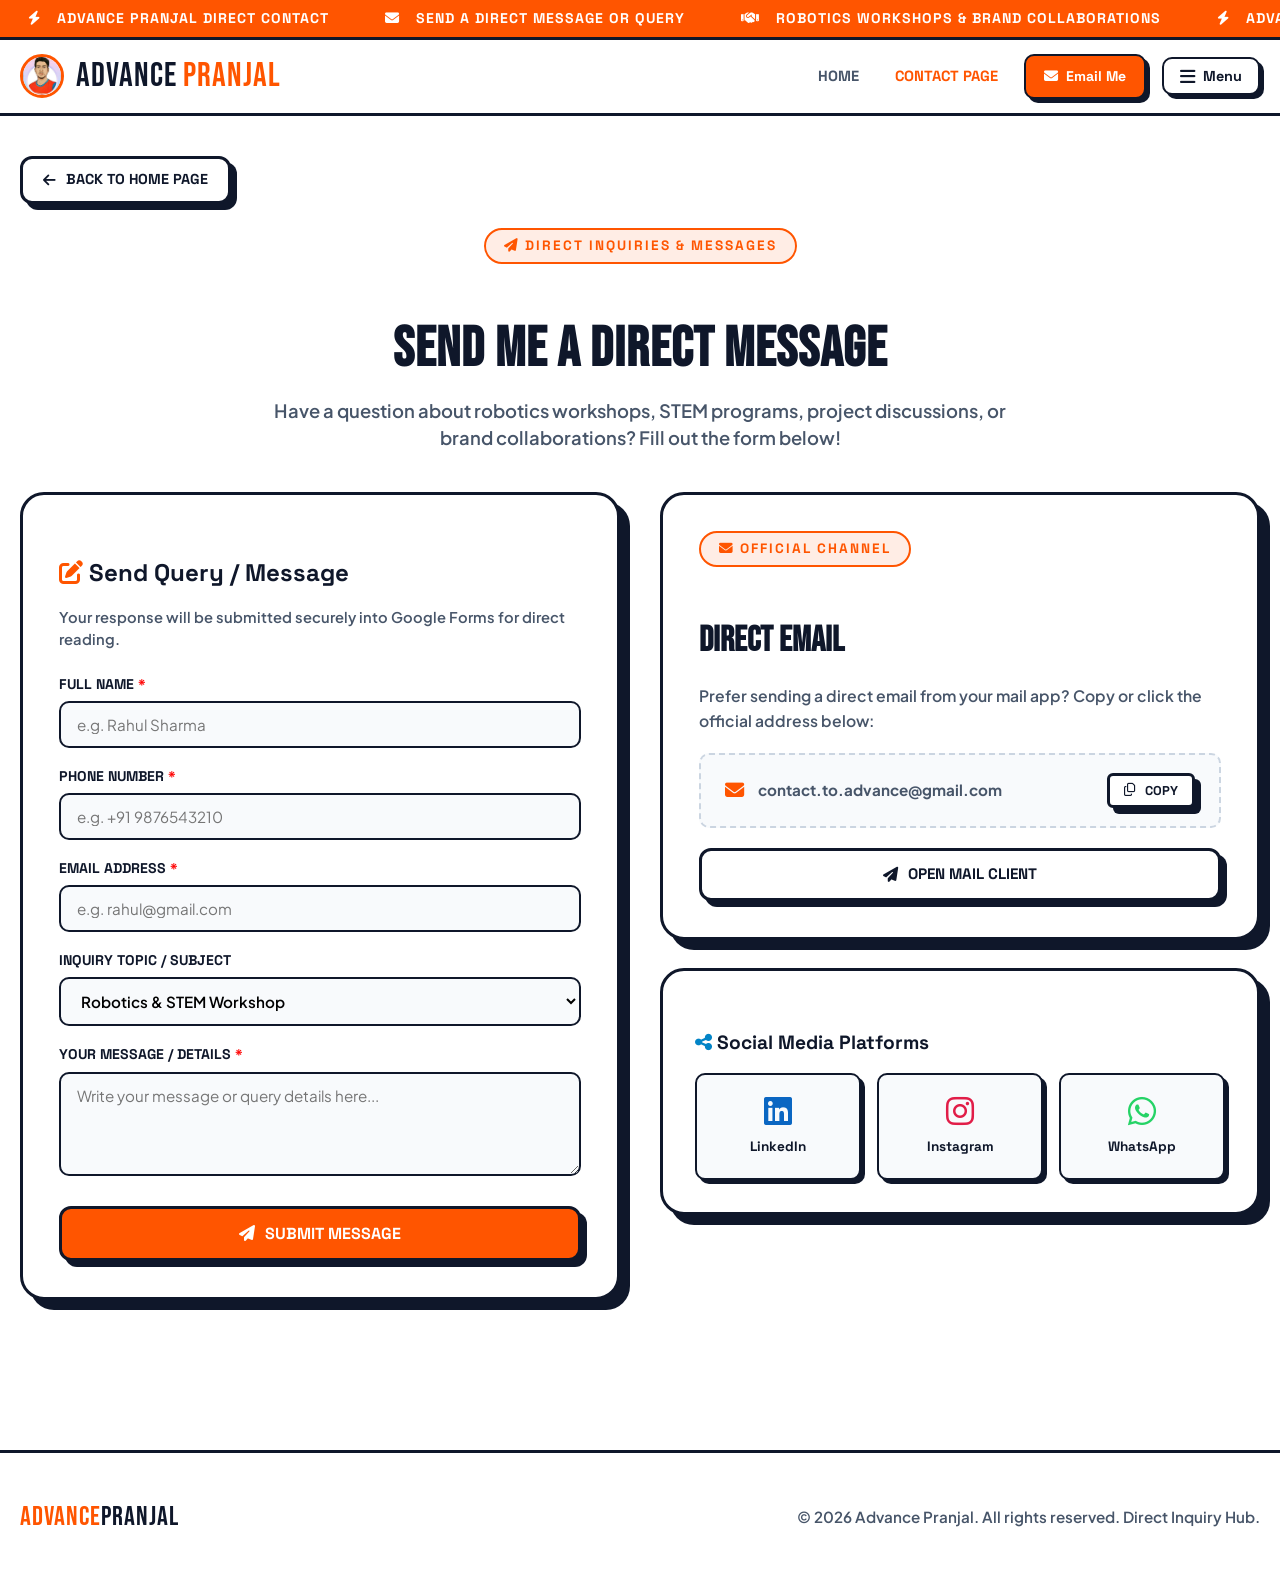
<file: contact.html>
<!DOCTYPE html>
<html lang="en">
<head>
  <meta charset="UTF-8">
  <meta name="viewport" content="width=device-width, initial-scale=1.0">
  <meta name="description" content="Contact & Direct Inquiries - Send direct messages, queries, robotics workshop requests, or project proposals to Pranjal Kalita (Advance Pranjal).">
  <meta name="keywords" content="Contact Advance Pranjal, Pranjal Kalita Email, Robotics Workshop Inquiry, Direct Message, Google Forms Contact">
  <meta name="author" content="Advance Pranjal - Pranjal Kalita">

  <title>Contact & Direct Inquiries | Advance Pranjal</title>

  <!-- Favicon -->
  <link rel="icon" type="image/jpeg" href="assets/ap_logo.jpg">
  <link rel="shortcut icon" href="favicon.ico">

  <!-- Google Fonts & FontAwesome -->
  <link rel="preconnect" href="https://fonts.googleapis.com">
  <link rel="preconnect" href="https://fonts.gstatic.com" crossorigin>
  <link href="https://fonts.googleapis.com/css2?family=Bebas+Neue&family=Plus+Jakarta+Sans:wght@500;600;700;800;900&family=Space+Grotesk:wght@700;800;900&display=swap" rel="stylesheet">
  <link rel="stylesheet" href="https://cdnjs.cloudflare.com/ajax/libs/font-awesome/6.5.1/css/all.min.css" integrity="sha512-DTOQO9RWCH3ppGqcWaEA1BIZOC6xxalwEsw9c2QQeAIftl+Vegovlnee1c9QX4TctnWMn13TZye+giMm8e2LwA==" crossorigin="anonymous" referrerpolicy="no-referrer" />

  <!-- Custom Styles -->
  <link rel="stylesheet" href="styles.css">
  <script src="config.js"></script>
</head>
<body>

  <!-- Preloader Screen -->
  <div id="preloader">
    <div class="preloader-bg-glow"></div>
    <div class="preloader-particles">
      <span></span><span></span><span></span><span></span><span></span>
    </div>
    
    <div class="spinner-box">
      <div class="circle-border">
        <div class="circle-core">
          <img src="assets/ap_logo.jpg" alt="Advance Pranjal Logo" class="preloader-logo">
        </div>
      </div>
    </div>
    
    <div class="preloader-text-box">
      <span id="preloaderTypedText" class="typed-text"></span><span class="typing-cursor">|</span>
    </div>
    <div class="preloader-progress-bar">
      <div class="preloader-progress-fill"></div>
    </div>
  </div>

  <!-- Announcement Ticker Bar -->
  <div class="ticker-bar">
    <div class="ticker-track">
      <div class="ticker-item"><i class="fa-solid fa-bolt"></i> ADVANCE PRANJAL DIRECT CONTACT</div>
      <div class="ticker-item"><i class="fa-solid fa-envelope"></i> SEND A DIRECT MESSAGE OR QUERY</div>
      <div class="ticker-item"><i class="fa-solid fa-handshake"></i> ROBOTICS WORKSHOPS & BRAND COLLABORATIONS</div>
      <div class="ticker-item"><i class="fa-solid fa-bolt"></i> ADVANCE PRANJAL DIRECT CONTACT</div>
    </div>
  </div>

  <!-- Header / Navigation Bar -->
  <nav class="navbar">
    <div class="nav-container">
      <a href="index.html" class="brand-logo">
        <img src="assets/ap_logo.jpg" alt="Advance Pranjal Logo">
        <span class="brand-title">ADVANCE <span>PRANJAL</span></span>
      </a>

      <!-- Visible Primary Actions -->
      <div class="nav-primary-actions">
        <a href="index.html" class="nav-visible-link">Home</a>
        <a href="contact.html" class="nav-visible-link active">Contact Page</a>
        <a href="mailto:contact.to.advance@gmail.com" class="nav-btn"><i class="fa-solid fa-envelope"></i> Email Me</a>
        
        <!-- Three-Line Menu Button -->
        <button class="menu-toggle-btn mobile-toggle" aria-label="Toggle Navigation Menu">
          <i class="fa-solid fa-bars"></i>
          <span class="menu-text">Menu</span>
        </button>
      </div>

      <!-- Navigation Drawer -->
      <ul class="nav-links">
        <li class="nav-drawer-header">
          <span>Navigation Menu</span>
        </li>
        <li><a href="index.html"><i class="fa-solid fa-house"></i> Home</a></li>
        <li><a href="index.html#about"><i class="fa-solid fa-user"></i> About Pranjal</a></li>
        <li><a href="index.html#what-i-do"><i class="fa-solid fa-briefcase"></i> What I Do</a></li>
        <li><a href="index.html#professional-profile"><i class="fa-solid fa-id-card"></i> Professional Profile</a></li>
        <li><a href="index.html#achievements"><i class="fa-solid fa-trophy"></i> Achievements</a></li>
        <li><a href="index.html#projects"><i class="fa-solid fa-diagram-project"></i> Featured Projects</a></li>
        <li><a href="index.html#learn"><i class="fa-solid fa-book-open"></i> Learn Robotics & AI</a></li>
        <li><a href="makerhive.html" class="nav-drawer-highlight"><i class="fa-solid fa-rocket"></i> Sparkbee MakerHive Page</a></li>
        <li><a href="contact.html" class="active nav-drawer-highlight"><i class="fa-solid fa-paper-plane"></i> Direct Contact Page</a></li>
      </ul>
    </div>
  </nav>

  <!-- Main Contact & Google Form Section -->
  <section class="section" style="padding-top: calc(var(--nav-height) + var(--ticker-height) + 40px); background: #ffffff;">
    <div class="container">

      <!-- Navigation Back Button -->
      <div style="margin-bottom: 24px;">
        <a href="index.html" class="btn-secondary" style="padding: 10px 20px; font-size: 0.9rem;">
          <i class="fa-solid fa-arrow-left"></i> Back to Home Page
        </a>
      </div>

      <div class="section-header" style="margin-bottom: 40px;">
        <span class="section-tag"><i class="fa-solid fa-paper-plane"></i> Direct Inquiries & Messages</span>
        <h1 class="section-title">Send Me a Direct Message</h1>
        <p class="section-desc">Have a question about robotics workshops, STEM programs, project discussions, or brand collaborations? Fill out the form below!</p>
      </div>

      <div style="display: grid; grid-template-columns: 1fr 1fr; gap: 40px; align-items: start; margin-bottom: 60px;" class="contact-page-grid">
        
        <!-- Interactive Contact Form (Google Forms Backend Integration) -->
        <div style="background: #ffffff; border: 3px solid #0f172a; border-radius: var(--radius-lg); padding: 36px; box-shadow: var(--shadow-lg);">
          <h3 style="font-family: var(--font-heading); font-size: 1.5rem; color: #0f172a; margin-bottom: 8px; font-weight: 900;">
            <i class="fa-solid fa-pen-to-square" style="color: var(--accent-orange);"></i> Send Query / Message
          </h3>
          <p style="color: var(--text-muted); font-size: 0.92rem; margin-bottom: 24px; font-weight: 600;">
            Your response will be submitted securely into Google Forms for direct reading.
          </p>

          <!-- 
            ========================================================================================
            INSTRUCTIONS TO LINK YOUR GOOGLE FORM:
            1. Replace 'YOUR_GOOGLE_FORM_ACTION_URL_HERE' with your Google Form action URL:
               e.g. https://docs.google.com/forms/u/0/d/e/1FAIpQLSc.../formResponse
            2. Replace 'entry.XXXXXX' name attributes below with your Google Form entry IDs.
            ========================================================================================
          -->
          <iframe name="hidden_iframe" id="hidden_iframe" style="display:none;" onload="if(submitted){onFormSubmitSuccess();}"></iframe>

          <form id="googleContactForm" action="YOUR_GOOGLE_FORM_ACTION_URL_HERE" method="POST" target="hidden_iframe" onsubmit="submitted=true;">
            
            <div style="margin-bottom: 18px;">
              <label style="display: block; font-family: var(--font-heading); font-weight: 800; font-size: 0.88rem; color: #0f172a; margin-bottom: 6px; text-transform: uppercase;">
                Full Name <span style="color: red;">*</span>
              </label>
              <input type="text" name="entry.NAME_ENTRY_ID" required placeholder="e.g. Rahul Sharma" style="width: 100%; padding: 12px 16px; border: 2px solid #0f172a; border-radius: 10px; font-family: var(--font-main); font-size: 0.95rem; outline: none; background: #f8fafc;">
            </div>

            <div style="margin-bottom: 18px;">
              <label style="display: block; font-family: var(--font-heading); font-weight: 800; font-size: 0.88rem; color: #0f172a; margin-bottom: 6px; text-transform: uppercase;">
                Phone Number <span style="color: red;">*</span>
              </label>
              <input type="tel" name="entry.PHONE_ENTRY_ID" required placeholder="e.g. +91 9876543210" style="width: 100%; padding: 12px 16px; border: 2px solid #0f172a; border-radius: 10px; font-family: var(--font-main); font-size: 0.95rem; outline: none; background: #f8fafc;">
            </div>

            <div style="margin-bottom: 18px;">
              <label style="display: block; font-family: var(--font-heading); font-weight: 800; font-size: 0.88rem; color: #0f172a; margin-bottom: 6px; text-transform: uppercase;">
                Email Address <span style="color: red;">*</span>
              </label>
              <input type="email" name="entry.EMAIL_ENTRY_ID" required placeholder="e.g. rahul@gmail.com" style="width: 100%; padding: 12px 16px; border: 2px solid #0f172a; border-radius: 10px; font-family: var(--font-main); font-size: 0.95rem; outline: none; background: #f8fafc;">
            </div>

            <div style="margin-bottom: 18px;">
              <label style="display: block; font-family: var(--font-heading); font-weight: 800; font-size: 0.88rem; color: #0f172a; margin-bottom: 6px; text-transform: uppercase;">
                Inquiry Topic / Subject
              </label>
              <select name="entry.TOPIC_ENTRY_ID" style="width: 100%; padding: 12px 16px; border: 2px solid #0f172a; border-radius: 10px; font-family: var(--font-main); font-size: 0.95rem; outline: none; background: #f8fafc; font-weight: 600;">
                <option value="Robotics Workshop">Robotics & STEM Workshop</option>
                <option value="Project Collaboration">Project Collaboration</option>
                <option value="Brand Sponsorship">Brand Sponsorship / Review</option>
                <option value="General Query">General Tech Query</option>
              </select>
            </div>

            <div style="margin-bottom: 24px;">
              <label style="display: block; font-family: var(--font-heading); font-weight: 800; font-size: 0.88rem; color: #0f172a; margin-bottom: 6px; text-transform: uppercase;">
                Your Message / Details <span style="color: red;">*</span>
              </label>
              <textarea name="entry.MESSAGE_ENTRY_ID" required rows="4" placeholder="Write your message or query details here..." style="width: 100%; padding: 12px 16px; border: 2px solid #0f172a; border-radius: 10px; font-family: var(--font-main); font-size: 0.95rem; outline: none; background: #f8fafc; resize: vertical;"></textarea>
            </div>

            <button type="submit" class="btn-primary" style="width: 100%; justify-content: center; padding: 14px; font-size: 1rem;">
              <i class="fa-solid fa-paper-plane"></i> Submit Message
            </button>

            <!-- Success Alert Banner -->
            <div id="formSuccessAlert" style="display: none; margin-top: 20px; background: #f0fdf4; border: 2px solid #22c55e; border-radius: 10px; padding: 16px; text-align: center; color: #15803d; font-family: var(--font-heading); font-weight: 800;">
              <i class="fa-solid fa-circle-check" style="font-size: 1.4rem; vertical-align: middle; margin-right: 6px;"></i> Message sent successfully! Thank you for reaching out.
            </div>
          </form>
        </div>

        <!-- Right Column: Official Contact Channels -->
        <div>
          <div style="background: #ffffff; border: 3px solid #0f172a; border-radius: var(--radius-lg); padding: 36px; box-shadow: var(--shadow-lg); margin-bottom: 28px;">
            <span class="section-tag" style="margin-bottom: 12px;"><i class="fa-solid fa-envelope"></i> Official Channel</span>
            <h3 style="font-family: var(--font-display); font-size: 2.2rem; text-transform: uppercase; margin-bottom: 12px; color: #0f172a;">
              Direct Email
            </h3>
            <p style="color: var(--text-muted); font-size: 0.98rem; font-weight: 600; margin-bottom: 20px; line-height: 1.6;">
              Prefer sending a direct email from your mail app? Copy or click the official address below:
            </p>

            <div class="contact-email-card" style="margin-top: 0; margin-bottom: 20px;">
              <div class="email-info">
                <i class="fa-solid fa-envelope" style="color: var(--accent-orange); font-size: 1.2rem;"></i>
                <span style="font-size: 0.95rem;">contact.to.advance@gmail.com</span>
              </div>
              <button id="copyContactEmailBtn" class="btn-secondary" style="padding: 6px 14px; font-size: 0.8rem; border-radius: 6px;">
                <i class="fa-regular fa-copy"></i> Copy
              </button>
            </div>

            <a href="mailto:contact.to.advance@gmail.com" class="btn-secondary" style="width: 100%; justify-content: center; padding: 12px; font-size: 0.95rem;">
              <i class="fa-solid fa-paper-plane"></i> Open Mail Client
            </a>
          </div>

          <div style="background: #ffffff; border: 3px solid #0f172a; border-radius: var(--radius-lg); padding: 32px; box-shadow: var(--shadow-lg);">
            <h4 style="font-family: var(--font-heading); font-size: 1.2rem; color: #0f172a; margin-bottom: 16px; font-weight: 900;">
              <i class="fa-solid fa-share-nodes" style="color: var(--accent-cyan);"></i> Social Media Platforms
            </h4>
            
            <div class="social-grid">
              <a href="https://www.linkedin.com/in/pranjallkalitaa/" target="_blank" rel="noopener" class="social-card linkedin">
                <i class="fa-brands fa-linkedin" style="color: #0a66c2;"></i>
                <span>LinkedIn</span>
              </a>
              <a href="https://www.instagram.com/advancepranjal" target="_blank" rel="noopener" class="social-card instagram">
                <i class="fa-brands fa-instagram" style="color: #e11d48;"></i>
                <span>Instagram</span>
              </a>
              <a href="https://whatsapp.com/channel/0029Va9RoaQ23n3ZZ6lKrd2B" target="_blank" rel="noopener" class="social-card whatsapp">
                <i class="fa-brands fa-whatsapp" style="color: #25d366;"></i>
                <span>WhatsApp</span>
              </a>
            </div>
          </div>
        </div>

      </div>

    </div>
  </section>

  <!-- Footer -->
  <footer>
    <div class="container footer-content">
      <div class="footer-brand">
        <span style="color: var(--accent-orange);">Advance</span>Pranjal
      </div>
      <div class="footer-copy">
        © 2026 Advance Pranjal. All rights reserved. Direct Inquiry Hub.
      </div>
    </div>
  </footer>

  <!-- Form Success Script -->
  <script>
    var submitted = false;
    function onFormSubmitSuccess() {
      var alert = document.getElementById('formSuccessAlert');
      if (alert) {
        alert.style.display = 'block';
      }
      var form = document.getElementById('googleContactForm');
      if (form) {
        form.reset();
      }
    }

    document.addEventListener('DOMContentLoaded', function() {
      var copyBtn = document.getElementById('copyContactEmailBtn');
      if (copyBtn) {
        copyBtn.addEventListener('click', function() {
          navigator.clipboard.writeText('contact.to.advance@gmail.com').then(function() {
            var orig = copyBtn.innerHTML;
            copyBtn.innerHTML = '<i class="fa-solid fa-check"></i> Copied!';
            setTimeout(function() { copyBtn.innerHTML = orig; }, 2000);
          });
        });
      }
    });
  </script>
  <script src="script.js"></script>
</body>
</html>
</file>
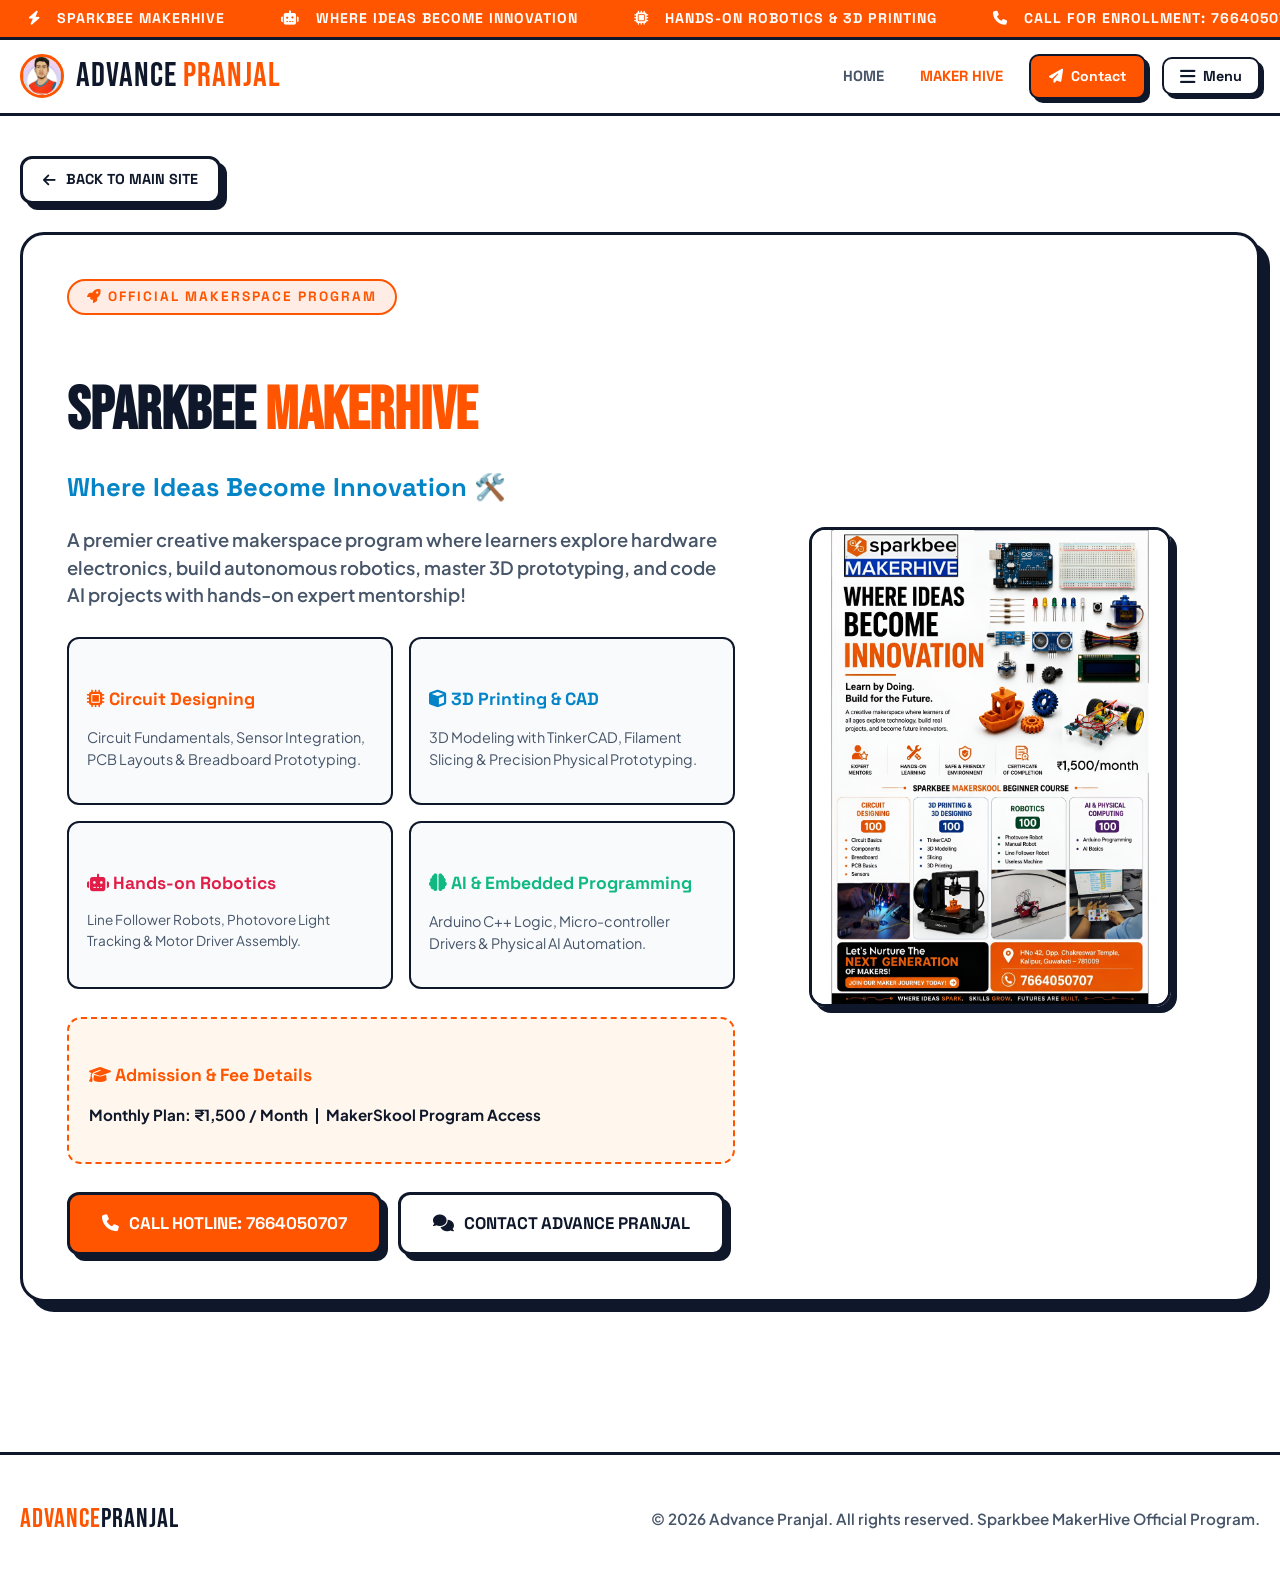
<file: makerhive.html>
<!DOCTYPE html>
<html lang="en">
<head>
  <meta charset="UTF-8">
  <meta name="viewport" content="width=device-width, initial-scale=1.0">
  <meta name="description" content="Sparkbee MakerHive - Official Creative Makerspace for Hands-on Robotics, 3D Printing, Circuit Designing, and AI Tech.">
  <meta name="keywords" content="Sparkbee MakerHive, Makerspace, Robotics, Circuit Designing, 3D Printing, AdvancePranjal">
  <meta name="author" content="Advance Pranjal">

  <title>Sparkbee MakerHive – Where Ideas Become Innovation</title>

  <!-- Favicon -->
  <link rel="icon" type="image/jpeg" href="assets/ap_logo.jpg">
  <link rel="shortcut icon" href="favicon.ico">

  <!-- Google Fonts & FontAwesome -->
  <link rel="preconnect" href="https://fonts.googleapis.com">
  <link rel="preconnect" href="https://fonts.gstatic.com" crossorigin>
  <link href="https://fonts.googleapis.com/css2?family=Bebas+Neue&family=Plus+Jakarta+Sans:wght@500;600;700;800;900&family=Space+Grotesk:wght@700;800;900&display=swap" rel="stylesheet">
  <link rel="stylesheet" href="https://cdnjs.cloudflare.com/ajax/libs/font-awesome/6.5.1/css/all.min.css" integrity="sha512-DTOQO9RWCH3ppGqcWaEA1BIZOC6xxalwEsw9c2QQeAIftl+Vegovlnee1c9QX4TctnWMn13TZye+giMm8e2LwA==" crossorigin="anonymous" referrerpolicy="no-referrer" />

  <!-- Custom Styles -->
  <link rel="stylesheet" href="styles.css">
  <script src="config.js"></script>
</head>
<body>

  <!-- Preloader Screen (Animated Futuristic Tech Studio) -->
  <div id="preloader">
    <div class="preloader-bg-glow"></div>
    <div class="preloader-particles">
      <span></span><span></span><span></span><span></span><span></span>
    </div>
    
    <div class="spinner-box">
      <div class="circle-border">
        <div class="circle-core">
          <img src="assets/ap_logo.jpg" alt="Advance Pranjal Logo" class="preloader-logo">
        </div>
      </div>
    </div>
    
    <div class="preloader-text-box">
      <span id="preloaderTypedText" class="typed-text"></span><span class="typing-cursor">|</span>
    </div>
    <div class="preloader-progress-bar">
      <div class="preloader-progress-fill"></div>
    </div>
  </div>

  <!-- Announcement Ticker Bar -->
  <div class="ticker-bar">
    <div class="ticker-track">
      <div class="ticker-item"><i class="fa-solid fa-bolt"></i> SPARKBEE MAKERHIVE</div>
      <div class="ticker-item"><i class="fa-solid fa-robot"></i> WHERE IDEAS BECOME INNOVATION</div>
      <div class="ticker-item"><i class="fa-solid fa-microchip"></i> HANDS-ON ROBOTICS & 3D PRINTING</div>
      <div class="ticker-item"><i class="fa-solid fa-phone"></i> CALL FOR ENROLLMENT: 7664050707</div>
      <div class="ticker-item"><i class="fa-solid fa-bolt"></i> SPARKBEE MAKERHIVE</div>
      <div class="ticker-item"><i class="fa-solid fa-robot"></i> WHERE IDEAS BECOME INNOVATION</div>
    </div>
  </div>

  <!-- Header / Navigation Bar -->
  <nav class="navbar">
    <div class="nav-container">
      <a href="index.html" class="brand-logo">
        <img src="assets/ap_logo.jpg" alt="AdvancePranjal Logo">
        <span class="brand-title">ADVANCE <span>PRANJAL</span></span>
      </a>

      <!-- Visible Primary Actions -->
      <div class="nav-primary-actions">
        <a href="index.html" class="nav-visible-link">Home</a>
        <a href="makerhive.html" class="nav-visible-link active">Maker Hive</a>
        <a href="index.html#contact" class="nav-btn"><i class="fa-solid fa-paper-plane"></i> Contact</a>
        
        <!-- Three-Line Menu Button -->
        <button class="menu-toggle-btn mobile-toggle" aria-label="Toggle Navigation Menu">
          <i class="fa-solid fa-bars"></i>
          <span class="menu-text">Menu</span>
        </button>
      </div>

      <!-- Navigation Drawer -->
      <ul class="nav-links">
        <li class="nav-drawer-header">
          <span>Navigation Menu</span>
        </li>
        <li><a href="index.html"><i class="fa-solid fa-house"></i> Home</a></li>
        <li><a href="index.html#about"><i class="fa-solid fa-user"></i> About Pranjal</a></li>
        <li><a href="index.html#what-i-do"><i class="fa-solid fa-briefcase"></i> What I Do</a></li>
        <li><a href="index.html#professional-profile"><i class="fa-solid fa-id-card"></i> Professional Profile</a></li>
        <li><a href="index.html#achievements"><i class="fa-solid fa-trophy"></i> Achievements</a></li>
        <li><a href="index.html#projects"><i class="fa-solid fa-diagram-project"></i> Featured Projects</a></li>
        <li><a href="index.html#learn"><i class="fa-solid fa-book-open"></i> Learn Robotics & AI</a></li>
        <li><a href="index.html#featured"><i class="fa-brands fa-youtube"></i> Watch & Learn Videos</a></li>
        <li><a href="index.html#social-feed"><i class="fa-solid fa-comments"></i> Social Highlights</a></li>
        <li><a href="makerhive.html" class="active nav-drawer-highlight"><i class="fa-solid fa-rocket"></i> Sparkbee MakerHive Page</a></li>
        <li><a href="index.html#store" class="nav-drawer-highlight"><i class="fa-solid fa-bag-shopping"></i> AP Shop</a></li>
        <li><a href="index.html#support" class="nav-drawer-highlight"><i class="fa-solid fa-heart"></i> Support Creator</a></li>
        <li><a href="index.html#contact" class="nav-btn" style="justify-content: center; width: 100%; margin-top: 10px;"><i class="fa-solid fa-paper-plane"></i> Contact Me</a></li>
      </ul>
    </div>
  </nav>

  <!-- Main MakerHive Dedicated Content Section -->
  <section class="section" style="padding-top: calc(var(--nav-height) + var(--ticker-height) + 40px); background: #ffffff;">
    <div class="container">
      
      <!-- Back Navigation Header -->
      <div style="margin-bottom: 28px;">
        <a href="index.html" class="btn-secondary" style="padding: 10px 20px; font-size: 0.9rem;">
          <i class="fa-solid fa-arrow-left"></i> Back to Main Site
        </a>
      </div>

      <!-- Main Showcase Container -->
      <div class="makerhive-card-container" style="margin-bottom: 60px;">
        <div class="makerhive-content-col">
          <div class="section-tag" style="margin-bottom: 16px;"><i class="fa-solid fa-rocket"></i> Official Makerspace Program</div>
          <h1 style="font-family: var(--font-display); font-size: 3.8rem; line-height: 1; text-transform: uppercase; margin-bottom: 16px; color: #0f172a;">
            Sparkbee <span style="color: var(--accent-orange);">MakerHive</span>
          </h1>
          <h3 style="font-family: var(--font-heading); font-size: 1.6rem; color: var(--accent-cyan); margin-bottom: 20px; font-weight: 800;">
            Where Ideas Become Innovation 🛠️
          </h3>
          <p style="color: var(--text-muted); font-size: 1.15rem; margin-bottom: 28px; font-weight: 600;">
            A premier creative makerspace program where learners explore hardware electronics, build autonomous robotics, master 3D prototyping, and code AI projects with hands-on expert mentorship!
          </p>

          <div class="makerhive-features-grid">
            <div style="background: #f8fafc; padding: 18px; border-radius: 12px; border: 2px solid #0f172a;">
              <h5 style="color: var(--accent-orange); font-family: var(--font-heading); font-size: 1.1rem; margin-bottom: 6px;">
                <i class="fa-solid fa-microchip"></i> Circuit Designing
              </h5>
              <p style="font-size: 0.9rem; color: var(--text-muted);">Circuit Fundamentals, Sensor Integration, PCB Layouts & Breadboard Prototyping.</p>
            </div>
            
            <div style="background: #f8fafc; padding: 18px; border-radius: 12px; border: 2px solid #0f172a;">
              <h5 style="color: var(--accent-cyan); font-family: var(--font-heading); font-size: 1.1rem; margin-bottom: 6px;">
                <i class="fa-solid fa-cube"></i> 3D Printing & CAD
              </h5>
              <p style="font-size: 0.9rem; color: var(--text-muted);">3D Modeling with TinkerCAD, Filament Slicing & Precision Physical Prototyping.</p>
            </div>
            
            <div style="background: #f8fafc; padding: 18px; border-radius: 12px; border: 2px solid #0f172a;">
              <h5 style="color: var(--accent-pink); font-family: var(--font-heading); font-size: 1.1rem; margin-bottom: 6px;">
                <i class="fa-solid fa-robot"></i> Hands-on Robotics
              </h5>
              <p style="font-size: 0.85rem; color: var(--text-muted);">Line Follower Robots, Photovore Light Tracking & Motor Driver Assembly.</p>
            </div>

            <div style="background: #f8fafc; padding: 18px; border-radius: 12px; border: 2px solid #0f172a;">
              <h5 style="color: var(--accent-green); font-family: var(--font-heading); font-size: 1.1rem; margin-bottom: 6px;">
                <i class="fa-solid fa-brain"></i> AI & Embedded Programming
              </h5>
              <p style="font-size: 0.9rem; color: var(--text-muted);">Arduino C++ Logic, Micro-controller Drivers & Physical AI Automation.</p>
            </div>
          </div>

          <!-- Admission & Hotline Information -->
          <div style="background: #fff7ed; border: 2px dashed var(--accent-orange); padding: 20px; border-radius: 14px; margin-bottom: 28px;">
            <h4 style="font-family: var(--font-heading); color: var(--accent-orange); font-size: 1.1rem; margin-bottom: 6px;">
              <i class="fa-solid fa-graduation-cap"></i> Admission & Fee Details
            </h4>
            <p style="font-size: 0.95rem; color: #0f172a; font-weight: 700;">
              Monthly Plan: ₹1,500 / Month &nbsp;|&nbsp; MakerSkool Program Access
            </p>
          </div>

          <div style="display: flex; gap: 16px; flex-wrap: wrap;">
            <a href="tel:7664050707" class="btn-primary" style="padding: 16px 32px; font-size: 1.05rem;">
              <i class="fa-solid fa-phone"></i> Call Hotline: 7664050707
            </a>
            <a href="index.html#connect" class="btn-secondary" style="padding: 16px 32px; font-size: 1.05rem;">
              <i class="fa-solid fa-comments"></i> Contact Advance Pranjal
            </a>
          </div>
        </div>

        <div class="makerhive-image-col" style="padding: 32px;">
          <img src="assets/sparkbee_makerhive_banner.png" alt="Sparkbee MakerHive Innovation Official Poster" style="box-shadow: 6px 6px 0px #0f172a;">
        </div>
      </div>

    </div>
  </section>

  <!-- Footer -->
  <footer>
    <div class="container footer-content">
      <div class="footer-brand">
        <span style="color: var(--accent-orange);">Advance</span>Pranjal
      </div>
      <div class="footer-copy">
        © 2026 Advance Pranjal. All rights reserved. Sparkbee MakerHive Official Program.
      </div>
    </div>
  </footer>

  <!-- Scripts -->
  <script src="script.js"></script>
</body>
</html>
</file>
<file: styles.css>
/* ==========================================================================
   AdvancePranjal Portfolio & Educational Platform - Master Stylesheet
   ========================================================================== */

@import url('https://fonts.googleapis.com/css2?family=Plus+Jakarta+Sans:wght@500;600;700;800;900&family=Bebas+Neue&family=Space+Grotesk:wght@700;800;900&display=swap');

:root {
  /* Crisp Professional Light Mode Colors */
  --bg-dark: #f8fafc;
  --bg-card: #ffffff;
  --bg-section-alt: #f1f5f9;

  /* Premium Accents */
  --accent-orange: #ff5500;
  --accent-amber: #f59e0b;
  --accent-cyan: #0284c7;
  --accent-pink: #e11d48;
  --accent-blue: #2563eb;
  --accent-green: #10b981;

  --text-main: #0f172a;
  --text-muted: #475569;
  --text-dim: #64748b;
  --border-dark: #0f172a;
  --border-light: #e2e8f0;

  /* Hard Neo-Brutalist 3D Box Shadows */
  --shadow-sm: 4px 4px 0px #0f172a;
  --shadow-md: 6px 6px 0px #0f172a;
  --shadow-lg: 10px 10px 0px #0f172a;
  --shadow-orange: 6px 6px 0px #ff5500;
  --shadow-cyan: 6px 6px 0px #0284c7;

  /* Typography */
  --font-main: 'Plus Jakarta Sans', -apple-system, BlinkMacSystemFont, sans-serif;
  --font-display: 'Bebas Neue', cursive;
  --font-heading: 'Space Grotesk', sans-serif;

  /* Layout */
  --nav-height: 76px;
  --ticker-height: 40px;
  --radius-sm: 10px;
  --radius-md: 16px;
  --radius-lg: 24px;
}

/* Strict Viewport Bounds */
html, body {
  width: 100%;
  max-width: 100%;
  margin: 0;
  padding: 0;
  overflow-x: hidden !important;
  background-color: var(--bg-dark);
  color: var(--text-main);
  font-family: var(--font-main);
  line-height: 1.5;
  box-sizing: border-box;
  scroll-behavior: smooth;
}

*, *:before, *:after {
  box-sizing: border-box;
}

a {
  color: inherit;
  text-decoration: none;
}

img {
  max-width: 100%;
  height: auto;
  display: block;
}

/* Announcement Ticker Bar */
.ticker-bar {
  background: var(--accent-orange);
  color: #ffffff;
  height: var(--ticker-height);
  display: flex;
  align-items: center;
  overflow: hidden;
  font-family: var(--font-heading);
  font-weight: 900;
  font-size: 0.88rem;
  text-transform: uppercase;
  letter-spacing: 1px;
  position: fixed;
  top: 0;
  left: 0;
  width: 100%;
  z-index: 1002;
  border-bottom: 3px solid var(--border-dark);
}

.ticker-track {
  display: flex;
  white-space: nowrap;
  animation: ticker 25s linear infinite;
}

.ticker-item {
  display: inline-flex;
  align-items: center;
  gap: 16px;
  padding: 0 28px;
}

@keyframes ticker {
  0% { transform: translateX(0); }
  100% { transform: translateX(-50%); }
}

/* Ambient Radial Background Glows */
.bg-glow-1 {
  position: fixed;
  top: -10%;
  right: -5%;
  width: 45vw;
  height: 45vw;
  background: radial-gradient(circle, rgba(255, 85, 0, 0.05) 0%, rgba(0, 0, 0, 0) 70%);
  pointer-events: none;
  z-index: 0;
}

.bg-glow-2 {
  position: fixed;
  bottom: -10%;
  left: -5%;
  width: 45vw;
  height: 45vw;
  background: radial-gradient(circle, rgba(2, 132, 199, 0.05) 0%, rgba(0, 0, 0, 0) 70%);
  pointer-events: none;
  z-index: 0;
}

/* Preloader Screen */
#preloader {
  position: fixed;
  top: 0;
  left: 0;
  width: 100%;
  height: 100%;
  background: #090d16;
  z-index: 9999;
  display: flex;
  flex-direction: column;
  justify-content: center;
  align-items: center;
  transition: opacity 0.5s cubic-bezier(0.4, 0, 0.2, 1), visibility 0.5s ease;
  overflow: hidden;
}

/* Ambient Radial Glows inside Preloader */
.preloader-bg-glow {
  position: absolute;
  width: 500px;
  height: 500px;
  background: radial-gradient(circle, rgba(255, 85, 0, 0.25) 0%, rgba(2, 132, 199, 0.15) 50%, transparent 70%);
  filter: blur(60px);
  animation: pulse-glow 3s ease-in-out infinite alternate;
  pointer-events: none;
}

@keyframes pulse-glow {
  0% { transform: scale(0.9); opacity: 0.7; }
  100% { transform: scale(1.15); opacity: 1; }
}

/* Floating Tech Particles */
.preloader-particles {
  position: absolute;
  width: 100%;
  height: 100%;
  pointer-events: none;
}

.preloader-particles span {
  position: absolute;
  display: block;
  width: 6px;
  height: 6px;
  background: var(--accent-orange);
  border-radius: 50%;
  box-shadow: 0 0 10px var(--accent-orange), 0 0 20px var(--accent-amber);
  animation: float-particle 4s infinite linear;
}

.preloader-particles span:nth-child(1) { left: 15%; top: 80%; animation-duration: 3.5s; background: #ff5500; }
.preloader-particles span:nth-child(2) { left: 35%; top: 90%; animation-duration: 4.5s; background: #0284c7; }
.preloader-particles span:nth-child(3) { left: 65%; top: 85%; animation-duration: 3s; background: #f59e0b; }
.preloader-particles span:nth-child(4) { left: 80%; top: 75%; animation-duration: 5s; background: #e11d48; }
.preloader-particles span:nth-child(5) { left: 50%; top: 95%; animation-duration: 4s; background: #10b981; }

@keyframes float-particle {
  0% { transform: translateY(0) scale(0.5); opacity: 0; }
  50% { opacity: 1; transform: translateY(-30vh) scale(1.2); }
  100% { transform: translateY(-70vh) scale(0.2); opacity: 0; }
}

.spinner-box {
  width: 130px;
  height: 130px;
  display: flex;
  justify-content: center;
  align-items: center;
  position: relative;
  z-index: 2;
}

.circle-border {
  width: 110px;
  height: 110px;
  padding: 5px;
  display: flex;
  justify-content: center;
  align-items: center;
  border-radius: 50%;
  background: conic-gradient(from 0deg, #ff5500, #f59e0b, #0284c7, #e11d48, #ff5500);
  animation: spin 1.2s linear infinite;
  box-shadow: 0 0 25px rgba(255, 85, 0, 0.6), 0 0 45px rgba(2, 132, 199, 0.5);
  position: relative;
}

.circle-core {
  width: 100%;
  height: 100%;
  background-color: #0f172a;
  border-radius: 50%;
  display: flex;
  align-items: center;
  justify-content: center;
  overflow: hidden;
  position: relative;
  /* Counter-rotate inner core so logo stays completely static and upright */
  animation: reverse-spin 1.2s linear infinite;
  border: 3px solid #0f172a;
}

.preloader-logo {
  width: 100%;
  height: 100%;
  object-fit: cover;
  border-radius: 50%;
}

.preloader-text-box {
  margin-top: 28px;
  font-family: var(--font-heading);
  letter-spacing: 2px;
  font-size: 1.35rem;
  color: #ffffff;
  font-weight: 800;
  text-transform: uppercase;
  position: relative;
  z-index: 2;
  height: 36px;
  display: flex;
  align-items: center;
  justify-content: center;
  text-shadow: 0 0 12px rgba(255, 85, 0, 0.6);
}

.typed-text {
  color: #ffffff;
}

.typing-cursor {
  color: var(--accent-orange);
  font-weight: 900;
  animation: blink-cursor 0.7s infinite alternate;
  margin-left: 2px;
}

@keyframes blink-cursor {
  0% { opacity: 0; }
  100% { opacity: 1; }
}

.preloader-progress-bar {
  width: 220px;
  height: 6px;
  background: rgba(255, 255, 255, 0.1);
  border-radius: 10px;
  margin-top: 16px;
  overflow: hidden;
  border: 1px solid rgba(255, 255, 255, 0.2);
  position: relative;
  z-index: 2;
  box-shadow: 0 0 10px rgba(0, 0, 0, 0.5);
}

.preloader-progress-fill {
  width: 0%;
  height: 100%;
  background: linear-gradient(90deg, #ff5500, #f59e0b, #0284c7);
  border-radius: 10px;
  transition: width 0.1s ease-out;
  box-shadow: 0 0 12px #ff5500;
}

@keyframes spin {
  from { transform: rotate(0deg); }
  to { transform: rotate(360deg); }
}

@keyframes reverse-spin {
  from { transform: rotate(0deg); }
  to { transform: rotate(-360deg); }
}

/* Navigation Bar */
.navbar {
  position: fixed;
  top: var(--ticker-height);
  left: 0;
  width: 100%;
  height: var(--nav-height);
  z-index: 1000;
  background: rgba(255, 255, 255, 0.95);
  backdrop-filter: blur(16px);
  -webkit-backdrop-filter: blur(16px);
  border-bottom: 3px solid var(--border-dark);
}

.nav-container {
  max-width: 1280px;
  margin: 0 auto;
  padding: 0 20px;
  height: 100%;
  display: flex;
  align-items: center;
  justify-content: space-between;
}

.brand-logo {
  display: flex;
  align-items: center;
  gap: 12px;
}

.brand-logo img {
  width: 44px;
  height: 44px;
  border-radius: 50%;
  border: 3px solid var(--accent-orange);
  object-fit: cover;
}

.brand-title {
  font-family: var(--font-display);
  font-size: 2.1rem;
  letter-spacing: 1px;
  color: var(--border-dark);
  text-transform: uppercase;
}

.brand-title span {
  color: var(--accent-orange);
}

.nav-primary-actions {
  display: flex;
  align-items: center;
  gap: 16px;
}

.nav-visible-link {
  font-family: var(--font-heading);
  font-size: 0.92rem;
  font-weight: 800;
  color: var(--text-muted);
  text-transform: uppercase;
  transition: all 0.2s ease;
  padding: 6px 10px;
}

.nav-visible-link:hover, .nav-visible-link.active {
  color: var(--accent-orange);
}

.menu-toggle-btn {
  display: inline-flex;
  align-items: center;
  gap: 8px;
  padding: 8px 16px;
  background: #ffffff;
  border: 2px solid var(--border-dark);
  border-radius: 10px;
  box-shadow: var(--shadow-sm);
  font-family: var(--font-heading);
  font-weight: 900;
  font-size: 0.9rem;
  color: var(--border-dark);
  cursor: pointer;
  transition: all 0.2s ease;
}

.menu-toggle-btn:hover {
  background: var(--border-dark);
  color: #ffffff;
  box-shadow: var(--shadow-orange);
  transform: translate(-2px, -2px);
}

.menu-toggle-btn i {
  font-size: 1.1rem;
}

.nav-links {
  position: fixed;
  top: calc(var(--nav-height) + var(--ticker-height));
  right: -100%;
  width: 320px;
  max-width: 90vw;
  height: calc(100vh - var(--nav-height) - var(--ticker-height));
  background: #ffffff;
  border-left: 3px solid var(--border-dark);
  box-shadow: -10px 0 30px rgba(15, 23, 42, 0.15);
  display: flex;
  flex-direction: column;
  justify-content: flex-start;
  align-items: stretch;
  padding: 24px;
  gap: 12px;
  list-style: none;
  overflow-y: auto;
  transition: right 0.3s cubic-bezier(0.34, 1.56, 0.64, 1);
  z-index: 999;
}

.nav-links.active {
  right: 0;
}

.nav-drawer-header {
  font-family: var(--font-heading);
  font-size: 0.85rem;
  font-weight: 900;
  text-transform: uppercase;
  letter-spacing: 1.5px;
  color: var(--accent-orange);
  padding-bottom: 12px;
  border-bottom: 2px solid var(--border-light);
  margin-bottom: 6px;
}

.nav-links a {
  font-family: var(--font-heading);
  font-size: 0.92rem;
  font-weight: 800;
  color: var(--border-dark);
  transition: all 0.2s ease;
  text-transform: uppercase;
  display: flex;
  align-items: center;
  gap: 12px;
  padding: 10px 14px;
  border-radius: 8px;
  border: 2px solid transparent;
}

.nav-links a:hover, .nav-links a.active {
  background: #fff7ed;
  border-color: var(--accent-orange);
  color: var(--accent-orange);
  transform: translateX(4px);
}

.nav-drawer-highlight {
  background: #f1f5f9;
  border-color: #cbd5e1 !important;
}

.nav-btn {
  padding: 10px 18px;
  background: var(--accent-orange);
  color: #ffffff !important;
  font-family: var(--font-heading);
  font-weight: 900 !important;
  font-size: 0.88rem !important;
  border-radius: 10px;
  border: 2px solid var(--border-dark);
  box-shadow: var(--shadow-sm);
  display: inline-flex;
  align-items: center;
  gap: 8px;
  transition: all 0.2s ease;
}

.nav-btn:hover {
  background: var(--border-dark);
  box-shadow: var(--shadow-orange);
  transform: translate(-2px, -2px);
}

.nav-btn-outline {
  padding: 8px 14px;
  background: #ffffff;
  color: var(--border-dark) !important;
  font-family: var(--font-heading);
  font-weight: 900 !important;
  font-size: 0.82rem !important;
  border-radius: 10px;
  border: 2px solid var(--border-dark);
  box-shadow: var(--shadow-sm);
  display: inline-flex;
  align-items: center;
  gap: 6px;
}

.nav-btn-outline:hover {
  border-color: var(--accent-orange);
  color: var(--accent-orange) !important;
}

.mobile-toggle {
  display: inline-flex;
  cursor: pointer;
}

/* Subtle Scroll Reveal Animations */
.reveal-on-scroll {
  opacity: 0;
  transform: translateY(24px);
  transition: opacity 0.6s cubic-bezier(0.16, 1, 0.3, 1), transform 0.6s cubic-bezier(0.16, 1, 0.3, 1);
}

.reveal-on-scroll.revealed {
  opacity: 1;
  transform: translateY(0);
}

/* Sections & Layout */
.section {
  width: 100%;
  padding: 90px 0;
  position: relative;
}

.container {
  max-width: 1280px;
  width: 100%;
  margin: 0 auto;
  padding: 0 20px;
}

.section-header {
  text-align: center;
  max-width: 780px;
  margin: 0 auto 52px auto;
}

.section-tag {
  display: inline-block;
  font-family: var(--font-heading);
  text-transform: uppercase;
  letter-spacing: 2px;
  font-size: 0.85rem;
  color: var(--accent-orange);
  margin-bottom: 12px;
  font-weight: 900;
  background: rgba(255, 85, 0, 0.1);
  padding: 6px 18px;
  border-radius: 30px;
  border: 2px solid var(--accent-orange);
}

.section-title {
  font-family: var(--font-display);
  font-size: 3.5rem;
  letter-spacing: 1px;
  margin-bottom: 14px;
  text-transform: uppercase;
  line-height: 1;
  color: var(--border-dark);
}

.section-desc {
  color: var(--text-muted);
  font-size: 1.15rem;
  font-weight: 600;
}

/* Hero Section */
.hero {
  position: relative;
  width: 100%;
  padding-top: calc(var(--nav-height) + var(--ticker-height) + 50px);
  padding-bottom: 80px;
  background: linear-gradient(180deg, #ffffff 0%, #f1f5f9 100%);
  border-bottom: 3px solid var(--border-dark);
}

.hero-container {
  max-width: 1280px;
  width: 100%;
  margin: 0 auto;
  padding: 0 20px;
  position: relative;
  z-index: 1;
  display: grid;
  grid-template-columns: 1.15fr 0.85fr;
  gap: 40px;
  align-items: center;
}

.hero-badge {
  display: inline-flex;
  align-items: center;
  gap: 8px;
  padding: 8px 18px;
  background: rgba(255, 85, 0, 0.1);
  color: var(--accent-orange);
  border: 2px solid var(--accent-orange);
  border-radius: 30px;
  font-family: var(--font-heading);
  font-size: 0.88rem;
  font-weight: 900;
  margin-bottom: 24px;
  text-transform: uppercase;
}

.hero-title {
  font-family: var(--font-display);
  font-size: 3.8rem;
  line-height: 0.95;
  margin-bottom: 20px;
  text-transform: uppercase;
  color: var(--border-dark);
}

.hero-title span {
  color: var(--accent-orange);
}

.hero-subtitle {
  font-family: var(--font-heading);
  font-size: 1.25rem;
  color: var(--accent-cyan);
  margin-bottom: 16px;
  font-weight: 800;
  text-transform: uppercase;
  letter-spacing: 0.5px;
}

.hero-actions {
  display: flex;
  gap: 14px;
  flex-wrap: wrap;
}

.btn-primary {
  display: inline-flex;
  align-items: center;
  gap: 10px;
  padding: 14px 28px;
  background: var(--accent-orange);
  color: #ffffff;
  font-family: var(--font-heading);
  font-weight: 900;
  border-radius: 12px;
  font-size: 0.98rem;
  border: 3px solid var(--border-dark);
  box-shadow: var(--shadow-md);
  text-transform: uppercase;
  transition: all 0.2s cubic-bezier(0.34, 1.56, 0.64, 1);
}

.btn-primary:hover {
  transform: translate(-3px, -3px);
  box-shadow: var(--shadow-lg);
  background: var(--border-dark);
  color: #ffffff;
}

.btn-secondary {
  display: inline-flex;
  align-items: center;
  gap: 10px;
  padding: 14px 28px;
  background: #ffffff;
  border: 3px solid var(--border-dark);
  color: var(--border-dark);
  font-family: var(--font-heading);
  font-weight: 900;
  border-radius: 12px;
  font-size: 0.98rem;
  box-shadow: var(--shadow-md);
  text-transform: uppercase;
  transition: all 0.2s cubic-bezier(0.34, 1.56, 0.64, 1);
}

.btn-secondary:hover {
  transform: translate(-3px, -3px);
  box-shadow: var(--shadow-cyan);
  border-color: var(--accent-cyan);
  color: var(--accent-cyan);
}

.hero-card-preview {
  background: #ffffff;
  border: 3px solid var(--border-dark);
  border-radius: var(--radius-lg);
  padding: 32px 24px;
  box-shadow: var(--shadow-lg);
  text-align: center;
}

.hero-avatar-wrapper {
  width: 100px;
  height: 100px;
  margin: 0 auto 16px auto;
  border-radius: 50%;
  padding: 3px;
  background: linear-gradient(135deg, var(--accent-orange), var(--accent-amber));
  border: 3px solid var(--border-dark);
}

.hero-avatar-wrapper img {
  width: 100%;
  height: 100%;
  border-radius: 50%;
  object-fit: cover;
}

.tech-tags {
  display: flex;
  flex-wrap: wrap;
  justify-content: center;
  gap: 8px;
  margin-top: 18px;
}

.tech-tag {
  padding: 6px 14px;
  background: #f1f5f9;
  border: 2px solid #cbd5e1;
  border-radius: 30px;
  font-family: var(--font-heading);
  font-size: 0.8rem;
  font-weight: 800;
  color: var(--border-dark);
}

/* Stats Section */
.stats-grid {
  display: grid;
  grid-template-columns: repeat(4, 1fr);
  gap: 24px;
}

.stat-card {
  background: #ffffff;
  border: 3px solid var(--border-dark);
  border-radius: var(--radius-md);
  padding: 24px;
  text-align: center;
  box-shadow: var(--shadow-md);
}

.stat-value {
  font-family: var(--font-display);
  font-size: 2.8rem;
  color: var(--accent-orange);
  line-height: 1;
  margin-bottom: 6px;
}

.stat-label {
  font-family: var(--font-heading);
  font-size: 0.9rem;
  font-weight: 800;
  color: var(--border-dark);
}

/* About Section */
.about-card-wrapper {
  background: #ffffff;
  border: 3px solid var(--border-dark);
  border-radius: var(--radius-lg);
  padding: 44px;
  box-shadow: var(--shadow-lg);
  display: grid;
  grid-template-columns: 1.2fr 0.8fr;
  gap: 40px;
  align-items: center;
}

.about-paragraph {
  color: var(--text-muted);
  font-size: 1.05rem;
  line-height: 1.6;
  margin-bottom: 16px;
  font-weight: 500;
}

.about-journey-grid {
  display: flex;
  flex-wrap: wrap;
  gap: 10px;
  margin: 24px 0;
}

.journey-badge {
  padding: 8px 16px;
  background: #f1f5f9;
  border: 2px solid #cbd5e1;
  border-radius: 12px;
  font-family: var(--font-heading);
  font-size: 0.85rem;
  font-weight: 800;
  color: var(--border-dark);

}

.journey-badge i {
  color: var(--accent-orange);
  margin-right: 6px;
}

.public-info-box {
  background: #f8fafc;
  border: 2px dashed #cbd5e1;
  border-radius: var(--radius-sm);
  padding: 16px 20px;
  display: flex;
  flex-direction: column;
  gap: 8px;
}

.info-item {
  font-size: 0.9rem;
  color: var(--text-muted);
  display: flex;
  align-items: center;
  gap: 10px;
}

.info-item i {
  color: var(--accent-cyan);
}

.about-avatar-img {
  width: 160px;
  height: 160px;
  border-radius: 50%;
  border: 4px solid var(--accent-orange);
  margin: 0 auto 20px auto;
  box-shadow: var(--shadow-md);
  object-fit: cover;
}

.about-quote-card {
  background: #fff7ed;
  border: 2px solid var(--accent-orange);
  border-radius: var(--radius-md);
  padding: 20px;
  text-align: center;
  position: relative;
}

.quote-icon {
  font-size: 1.8rem;
  color: var(--accent-orange);
  margin-bottom: 8px;
}

.about-quote-card p {
  font-family: var(--font-heading);
  font-size: 0.95rem;
  font-weight: 700;
  color: var(--border-dark);
  margin-bottom: 8px;
}

.about-quote-card span {
  font-size: 0.82rem;
  font-weight: 800;
  color: var(--accent-orange);
  text-transform: uppercase;
}

/* What I Do Grid */
.what-i-do-grid {
  display: grid;
  grid-template-columns: repeat(auto-fit, minmax(240px, 1fr));
  gap: 24px;
}

.service-card {
  background: #ffffff;
  border: 3px solid var(--border-dark);
  border-radius: var(--radius-md);
  padding: 28px 24px;
  box-shadow: var(--shadow-md);
  transition: all 0.2s ease;
}

.service-card:hover {
  transform: translate(-3px, -3px);
  box-shadow: var(--shadow-lg);
}

.service-icon {
  width: 50px;
  height: 50px;
  border-radius: 12px;
  display: flex;
  align-items: center;
  justify-content: center;
  font-size: 1.4rem;
  margin-bottom: 20px;
  border: 2px solid var(--border-dark);
  box-shadow: 2px 2px 0px var(--border-dark);
}

.service-card h3 {
  font-family: var(--font-heading);
  font-size: 1.25rem;
  font-weight: 900;
  margin-bottom: 10px;
  color: var(--border-dark);
}

.service-card p {
  color: var(--text-muted);
  font-size: 0.92rem;
  line-height: 1.5;
}

/* Beyond Advance Pranjal */
.beyond-grid {
  display: grid;
  grid-template-columns: repeat(auto-fit, minmax(220px, 1fr));
  gap: 24px;
}

.beyond-card {
  background: #ffffff;
  border: 3px solid var(--border-dark);
  border-radius: var(--radius-md);
  padding: 28px;
  text-align: center;
  box-shadow: var(--shadow-md);
  display: flex;
  flex-direction: column;
  justify-content: space-between;
  align-items: center;
}

.beyond-icon {
  font-size: 3rem;
  margin-bottom: 16px;
}

.beyond-card h3 {
  font-family: var(--font-heading);
  font-size: 1.3rem;
  font-weight: 900;
  margin-bottom: 8px;
}

.beyond-card p {
  color: var(--text-muted);
  font-size: 0.88rem;
  margin-bottom: 20px;
  line-height: 1.5;
}

/* Skills Category Grid */
.skills-category-grid {
  display: grid;
  grid-template-columns: repeat(2, 1fr);
  gap: 28px;
}

.skill-category-card {
  background: #ffffff;
  border: 3px solid var(--border-dark);
  border-radius: var(--radius-md);
  padding: 28px;
  box-shadow: var(--shadow-md);
}

.category-heading {
  font-family: var(--font-heading);
  font-size: 1.25rem;
  font-weight: 900;
  margin-bottom: 18px;
  text-transform: uppercase;
}

.skills-pill-wrap {
  display: flex;
  flex-wrap: wrap;
  gap: 10px;
}

.skill-pill {
  padding: 8px 14px;
  background: #f8fafc;
  border: 2px solid var(--border-dark);
  border-radius: 20px;
  font-family: var(--font-heading);
  font-size: 0.85rem;
  font-weight: 800;
  color: var(--border-dark);
  box-shadow: 2px 2px 0px var(--border-dark);
}

.skill-pill i {
  color: var(--accent-orange);
  margin-right: 4px;
}

/* Projects Filter Bar */
.filter-bar {
  display: flex;
  justify-content: center;
  gap: 10px;
  flex-wrap: wrap;
  margin-bottom: 36px;
}

.filter-btn, .learn-filter-btn {
  padding: 10px 22px;
  background: #ffffff;
  border: 2px solid var(--border-dark);
  border-radius: 30px;
  font-family: var(--font-heading);
  font-size: 0.88rem;
  font-weight: 800;
  color: var(--border-dark);
  cursor: pointer;
  box-shadow: var(--shadow-sm);
  transition: all 0.2s ease;
}

.filter-btn.active, .learn-filter-btn.active,
.filter-btn:hover, .learn-filter-btn:hover {
  background: var(--accent-orange);
  color: #ffffff;
  transform: translate(-2px, -2px);
  box-shadow: 4px 4px 0px var(--border-dark);
}

/* Vertical Timeline Section */
.timeline-container {
  position: relative;
  max-width: 900px;
  margin: 0 auto;
}

.timeline-container::after {
  content: '';
  position: absolute;
  width: 4px;
  background-color: var(--border-dark);
  top: 0;
  bottom: 0;
  left: 50%;
  margin-left: -2px;
}

.timeline-item {
  padding: 10px 40px;
  position: relative;
  background-color: inherit;
  width: 50%;
}

.timeline-item.left {
  left: 0;
}

.timeline-item.right {
  left: 50%;
}

.timeline-dot {
  position: absolute;
  width: 36px;
  height: 36px;
  right: -18px;
  background-color: var(--accent-orange);
  border: 3px solid var(--border-dark);
  top: 20px;
  border-radius: 50%;
  z-index: 10;
  display: flex;
  align-items: center;
  justify-content: center;
  color: #ffffff;
  font-size: 0.85rem;
}

.timeline-item.right .timeline-dot {
  left: -18px;
}

.timeline-card {
  padding: 24px;
  background-color: #ffffff;
  position: relative;
  border-radius: var(--radius-md);
  border: 3px solid var(--border-dark);
  box-shadow: var(--shadow-md);
}

.timeline-year {
  display: inline-block;
  padding: 4px 12px;
  background: var(--accent-orange);
  color: #ffffff;
  font-family: var(--font-heading);
  font-weight: 900;
  border-radius: 20px;
  font-size: 0.8rem;
  margin-bottom: 10px;
}

.timeline-title {
  font-family: var(--font-heading);
  font-size: 1.25rem;
  font-weight: 900;
  color: var(--border-dark);
  margin-bottom: 4px;
}

.timeline-venue {
  font-size: 0.88rem;
  color: var(--text-muted);
  margin-bottom: 10px;
  font-weight: 700;
}

.timeline-desc {
  font-size: 0.9rem;
  color: var(--text-muted);
  line-height: 1.5;
}

/* Learn Articles & Sensor Library */
.learn-articles-grid {
  display: grid;
  grid-template-columns: repeat(auto-fit, minmax(320px, 1fr));
  gap: 28px;
}

.learn-article-card {
  background: #ffffff;
  border: 3px solid var(--border-dark);
  border-radius: var(--radius-md);
  padding: 28px;
  box-shadow: var(--shadow-md);
  display: flex;
  flex-direction: column;
  justify-content: space-between;
}

.sensor-library-grid {
  display: grid;
  grid-template-columns: repeat(auto-fit, minmax(260px, 1fr));
  gap: 20px;
}

.sensor-card {
  background: #f8fafc;
  border: 2px solid var(--border-dark);
  border-radius: var(--radius-sm);
  padding: 20px;
  box-shadow: var(--shadow-sm);
}

/* Video & Social Grids */
.video-showcase-grid, .feed-grid, .store-grid {
  display: grid;
  grid-template-columns: 1fr 1fr;
  gap: 32px;
  max-width: 1080px;
  margin: 0 auto;
  width: 100%;
}

.video-card, .feed-card, .project-card {
  background: #ffffff;
  border: 3px solid var(--border-dark);
  border-radius: var(--radius-md);
  overflow: hidden;
  box-shadow: var(--shadow-md);
  transition: all 0.25s cubic-bezier(0.34, 1.56, 0.64, 1);
  display: flex;
  flex-direction: column;
  justify-content: space-between;
  width: 100%;
}

.video-card:hover, .feed-card:hover, .project-card:hover {
  transform: translate(-4px, -4px);
  box-shadow: var(--shadow-lg);
}

.video-card-header {
  padding: 16px 24px;
  background: #f1f5f9;
  border-bottom: 3px solid var(--border-dark);
  display: flex;
  align-items: center;
  justify-content: space-between;
}

.video-card-header h4 {
  font-family: var(--font-heading);
  font-size: 1.05rem;
  font-weight: 900;
  text-transform: uppercase;
}

.video-card-body {
  aspect-ratio: 16/9;
  width: 100%;
  background: #000;
}

.video-card-body iframe {
  width: 100%;
  height: 100%;
  border: none;
}

.feed-card {
  padding: 32px;
}

.feed-header {
  display: flex;
  align-items: center;
  justify-content: space-between;
  margin-bottom: 24px;
}

.feed-user {
  display: flex;
  align-items: center;
  gap: 14px;
}

.feed-user img {
  width: 48px;
  height: 48px;
  border-radius: 50%;
  border: 2px solid var(--accent-orange);
  object-fit: cover;
}

.feed-user h5 {
  font-family: var(--font-heading);
  font-size: 1.15rem;
  font-weight: 900;
}

.feed-user span {
  font-size: 0.85rem;
  color: var(--text-muted);
}

.feed-platform-icon {
  font-size: 2.2rem;
}

.feed-platform-icon.instagram { color: #e11d48; }
.feed-platform-icon.linkedin { color: #0284c7; }

.feed-preview-box {
  background: #f8fafc;
  border: 2px dashed #cbd5e1;
  border-radius: var(--radius-sm);
  padding: 24px;
  margin-bottom: 24px;
}

.projects-grid {
  display: grid;
  grid-template-columns: repeat(3, 1fr);
  gap: 28px;
  width: 100%;
}

.project-card {
  padding: 32px;
}

.project-title {
  font-family: var(--font-heading);
  font-size: 1.4rem;
  font-weight: 900;
  margin-bottom: 12px;
  text-transform: uppercase;
  color: var(--border-dark);
}

.project-desc {
  color: var(--text-muted);
  font-size: 0.95rem;
  margin-bottom: 24px;
  font-weight: 500;
  line-height: 1.5;
}

.project-footer {
  display: flex;
  align-items: center;
  justify-content: space-between;
  padding-top: 16px;
  border-top: 2px solid #f1f5f9;
}

.project-link {
  display: inline-flex;
  align-items: center;
  gap: 8px;
  font-family: var(--font-heading);
  font-weight: 900;
  color: var(--accent-orange);
  font-size: 0.9rem;
  text-transform: uppercase;
}

/* Connect & Social Hub */
.connect-container {
  display: grid;
  grid-template-columns: 1fr 1fr;
  gap: 36px;
  width: 100%;
}

.social-box, .donate-box {
  background: #ffffff;
  border: 3px solid var(--border-dark);
  border-radius: var(--radius-lg);
  padding: 36px;
  box-shadow: var(--shadow-lg);
  width: 100%;
}

.box-title {
  font-family: var(--font-display);
  font-size: 2.2rem;
  margin-bottom: 12px;
  text-transform: uppercase;
}

.box-desc {
  color: var(--text-muted);
  margin-bottom: 28px;
  font-size: 1.05rem;
  font-weight: 600;
}

.social-grid {
  display: grid;
  grid-template-columns: repeat(3, 1fr);
  gap: 16px;
}

.social-card {
  display: flex;
  flex-direction: column;
  align-items: center;
  justify-content: center;
  padding: 20px 12px;
  background: #f8fafc;
  border: 2px solid var(--border-dark);
  border-radius: var(--radius-sm);
  gap: 10px;
  text-align: center;
  box-shadow: var(--shadow-sm);
  transition: all 0.2s ease;
}

.social-card i {
  font-size: 2rem;
  color: var(--border-dark);
}

.social-card span {
  font-family: var(--font-heading);
  font-size: 0.85rem;
  color: var(--border-dark);
  font-weight: 800;
}

.social-card:hover {
  transform: translate(-3px, -3px);
  box-shadow: 6px 6px 0px var(--accent-orange);
  background: var(--accent-orange);
}

.social-card:hover i, .social-card:hover span {
  color: #ffffff !important;
}

.donate-btn {
  display: flex;
  align-items: center;
  justify-content: center;
  gap: 12px;
  padding: 18px;
  border-radius: var(--radius-sm);
  font-family: var(--font-heading);
  font-weight: 900;
  font-size: 1.05rem;
  border: 3px solid var(--border-dark);
  box-shadow: var(--shadow-md);
  text-transform: uppercase;
  transition: all 0.2s ease;
}

.donate-btn.buymeacoffee {
  background: var(--accent-amber);
  color: #ffffff;
}

.donate-btn.paypal {
  background: var(--accent-cyan);
  color: #ffffff;
}

.donate-btn:hover {
  background: var(--border-dark);
  color: #ffffff;
  transform: translate(-3px, -3px);
  box-shadow: var(--shadow-orange);
}

.contact-email-card {
  margin-top: 28px;
  padding: 18px 24px;
  background: #f8fafc;
  border: 2px dashed #cbd5e1;
  border-radius: var(--radius-sm);
  display: flex;
  align-items: center;
  justify-content: space-between;
}

.email-info {
  display: flex;
  align-items: center;
  gap: 14px;
  color: var(--text-muted);
  font-weight: 700;
}

/* Footer */
footer {
  padding: 44px 0;
  border-top: 3px solid var(--border-dark);
  background: #ffffff;
  width: 100%;
}

.footer-content {
  display: flex;
  justify-content: space-between;
  align-items: center;
  flex-wrap: wrap;
  gap: 20px;
}

.footer-brand {
  font-family: var(--font-display);
  font-size: 1.7rem;
  letter-spacing: 1px;
  text-transform: uppercase;
  color: var(--border-dark);
}

.footer-copy {
  color: var(--text-muted);
  font-size: 0.95rem;
  font-weight: 600;
}

/* Sparkbee MakerHive Page Specific Layout Styles */
.makerhive-card-container {
  background: #ffffff;
  border: 3px solid var(--border-dark);
  border-radius: var(--radius-lg);
  box-shadow: var(--shadow-lg);
  display: grid;
  grid-template-columns: 1.2fr 0.8fr;
  gap: 32px;
  align-items: center;
  padding: 44px;
  overflow: hidden;
}

.makerhive-features-grid {
  display: grid;
  grid-template-columns: 1fr 1fr;
  gap: 16px;
  margin-bottom: 28px;
}

.makerhive-image-col {
  text-align: center;
  display: flex;
  justify-content: center;
  align-items: center;
}

.makerhive-image-col img {
  max-width: 100%;
  max-height: 480px;
  border-radius: var(--radius-md);
  border: 3px solid var(--border-dark);
  box-shadow: var(--shadow-md);
  object-fit: contain;
}

/* Mobile & Tablet Responsive Breakpoints */

/* ---- Tablet (≤1024px) ---- */
@media (max-width: 1024px) {
  .hero-container, .about-card-wrapper, .makerhive-card-container {
    grid-template-columns: 1fr;
    text-align: center;
  }

  .stats-grid {
    grid-template-columns: repeat(2, 1fr);
  }

  .skills-category-grid {
    grid-template-columns: 1fr;
  }

  .projects-grid {
    grid-template-columns: 1fr 1fr;
  }

  .timeline-container::after {
    left: 31px;
  }

  .timeline-item {
    width: 100%;
    padding-left: 70px;
    padding-right: 25px;
  }

  .timeline-item.right {
    left: 0%;
  }

  .timeline-dot {
    left: 15px !important;
  }
}

/* ---- Mobile Large (≤768px) ---- */
@media (max-width: 768px) {
  .mobile-toggle {
    display: inline-flex;
  }

  /* --- Navbar mobile fix --- */
  .brand-title {
    font-size: 1.5rem;
  }

  .brand-logo img {
    width: 36px;
    height: 36px;
  }

  .brand-logo {
    gap: 8px;
  }

  .nav-primary-actions {
    gap: 8px;
  }

  .nav-visible-link {
    display: none;
  }

  .nav-btn {
    padding: 8px 12px;
    font-size: 0.78rem !important;
  }

  .menu-toggle-btn .menu-text {
    display: none;
  }

  .menu-toggle-btn {
    padding: 8px 12px;
  }

  /* --- Hero mobile fix --- */
  .hero-title {
    font-size: 2.4rem !important;
    line-height: 1.05 !important;
  }

  .hero-title span {
    font-size: 1.5rem !important;
  }

  .hero-badge {
    font-size: 0.75rem;
    padding: 6px 14px;
  }

  .hero-subtitle {
    font-size: 1rem;
  }

  .hero-actions {
    justify-content: center;
  }

  .hero-actions .btn-primary,
  .hero-actions .btn-secondary {
    padding: 10px 18px;
    font-size: 0.85rem;
    width: 100%;
    justify-content: center;
  }

  .hero-card-preview {
    padding: 24px 16px;
  }

  /* --- Section titles mobile --- */
  .section-title {
    font-size: 2.2rem;
  }

  .section-desc {
    font-size: 1rem;
  }

  /* --- Stats grid: single column on small screens --- */
  .stats-grid {
    grid-template-columns: 1fr 1fr;
  }

  .stat-card {
    padding: 16px 12px;
  }

  .stat-value {
    font-size: 2.2rem;
  }

  .stat-label {
    font-size: 0.8rem;
  }

  /* --- About section mobile --- */
  .about-card-wrapper {
    padding: 24px 16px;
  }

  .about-journey-grid {
    justify-content: center;
  }

  .about-image-col {
    display: flex;
    flex-direction: column;
    align-items: center;
  }

  /* --- Grids to single column --- */
  .video-showcase-grid, .feed-grid, .store-grid, .connect-container, .projects-grid, .makerhive-features-grid, .contact-page-grid {
    grid-template-columns: 1fr;
  }

  .social-grid {
    grid-template-columns: repeat(2, 1fr);
  }

  /* --- Contact section mobile --- */
  .social-box, .donate-box {
    padding: 24px 16px;
  }

  .box-title {
    font-size: 1.7rem;
  }

  .box-desc {
    font-size: 0.92rem;
  }

  .contact-email-card {
    flex-direction: column;
    gap: 14px;
    text-align: center;
  }

  .email-info {
    flex-direction: column;
    gap: 6px;
    word-break: break-all;
  }

  /* --- Feed cards mobile --- */
  .feed-card {
    padding: 20px 16px;
  }

  .feed-user h5 {
    font-size: 1rem;
  }

  .feed-platform-icon {
    font-size: 1.6rem;
  }

  /* --- Support/Donate section --- */
  .donate-btn {
    padding: 14px;
    font-size: 0.92rem;
    width: 100%;
  }

  /* --- MakerHive section inline grid --- */
  #makerhive .container > div {
    grid-template-columns: 1fr !important;
    padding: 24px 16px !important;
    text-align: center;
  }

  /* --- Footer mobile --- */
  footer .footer-content > div {
    text-align: center;
  }

  /* --- Learn articles mobile --- */
  .learn-articles-grid {
    grid-template-columns: 1fr;
  }

  .sensor-library-grid {
    grid-template-columns: 1fr;
  }

  /* --- Beyond grid --- */
  .beyond-grid {
    grid-template-columns: 1fr;
  }

  /* --- Buttons full-width on mobile --- */
  .btn-primary, .btn-secondary {
    width: 100%;
    justify-content: center;
    text-align: center;
  }
}

/* ---- Mobile Small (≤480px) ---- */
@media (max-width: 480px) {
  :root {
    --nav-height: 60px;
    --ticker-height: 34px;
  }

  .ticker-bar {
    font-size: 0.75rem;
    height: var(--ticker-height);
  }

  .brand-title {
    font-size: 1.25rem;
  }

  .brand-logo img {
    width: 32px;
    height: 32px;
  }

  .nav-container {
    padding: 0 12px;
  }

  .nav-btn {
    padding: 6px 10px;
    font-size: 0.72rem !important;
    gap: 4px;
  }

  /* Hero small mobile */
  .hero {
    padding-top: calc(var(--nav-height) + var(--ticker-height) + 24px);
    padding-bottom: 40px;
  }

  .hero-container {
    padding: 0 12px;
    gap: 24px;
  }

  .hero-title {
    font-size: 1.9rem !important;
    line-height: 1.1 !important;
  }

  .hero-title span {
    font-size: 1.2rem !important;
  }

  .hero-badge {
    font-size: 0.68rem;
    padding: 5px 10px;
  }

  .hero-subtitle {
    font-size: 0.85rem;
  }

  /* Stats single-column on tiny screens */
  .stats-grid {
    grid-template-columns: 1fr;
    gap: 14px;
  }

  .stat-value {
    font-size: 2rem;
  }

  /* Section titles small mobile */
  .section {
    padding: 50px 0;
  }

  .section-title {
    font-size: 1.85rem;
  }

  .section-desc {
    font-size: 0.9rem;
  }

  .section-header {
    margin-bottom: 32px;
  }

  .container {
    padding: 0 12px;
  }

  /* Social grid single column */
  .social-grid {
    grid-template-columns: 1fr;
  }

  /* About section compact */
  .about-card-wrapper {
    padding: 20px 12px;
    gap: 24px;
  }

  .about-paragraph {
    font-size: 0.92rem;
  }

  .journey-badge {
    font-size: 0.78rem;
    padding: 6px 12px;
  }

  .public-info-box {
    padding: 12px 14px;
  }

  .info-item {
    font-size: 0.82rem;
  }

  /* Service cards compact */
  .service-card {
    padding: 20px 16px;
  }

  .service-card h3 {
    font-size: 1.1rem;
  }

  /* Connect section compact */
  .social-box, .donate-box {
    padding: 20px 12px;
  }

  .box-title {
    font-size: 1.5rem;
  }

  .contact-email-card {
    padding: 14px;
  }

  /* Project cards */
  .project-card {
    padding: 20px 16px;
  }

  .project-title {
    font-size: 1.15rem;
  }

  .project-desc {
    font-size: 0.88rem;
  }

  .project-footer {
    flex-direction: column;
    gap: 12px;
    align-items: stretch;
  }

  /* Filter bar scroll */
  .filter-bar {
    gap: 6px;
  }

  .filter-btn, .learn-filter-btn {
    padding: 8px 14px;
    font-size: 0.78rem;
  }

  /* Support section */
  #support .container > div {
    padding: 24px 16px !important;
  }

  #support h2 {
    font-size: 2rem !important;
  }

  /* Footer compact */
  footer {
    padding: 28px 0;
  }

  .footer-brand {
    font-size: 1.3rem;
  }

  .footer-copy {
    font-size: 0.82rem;
  }
}
</file>
